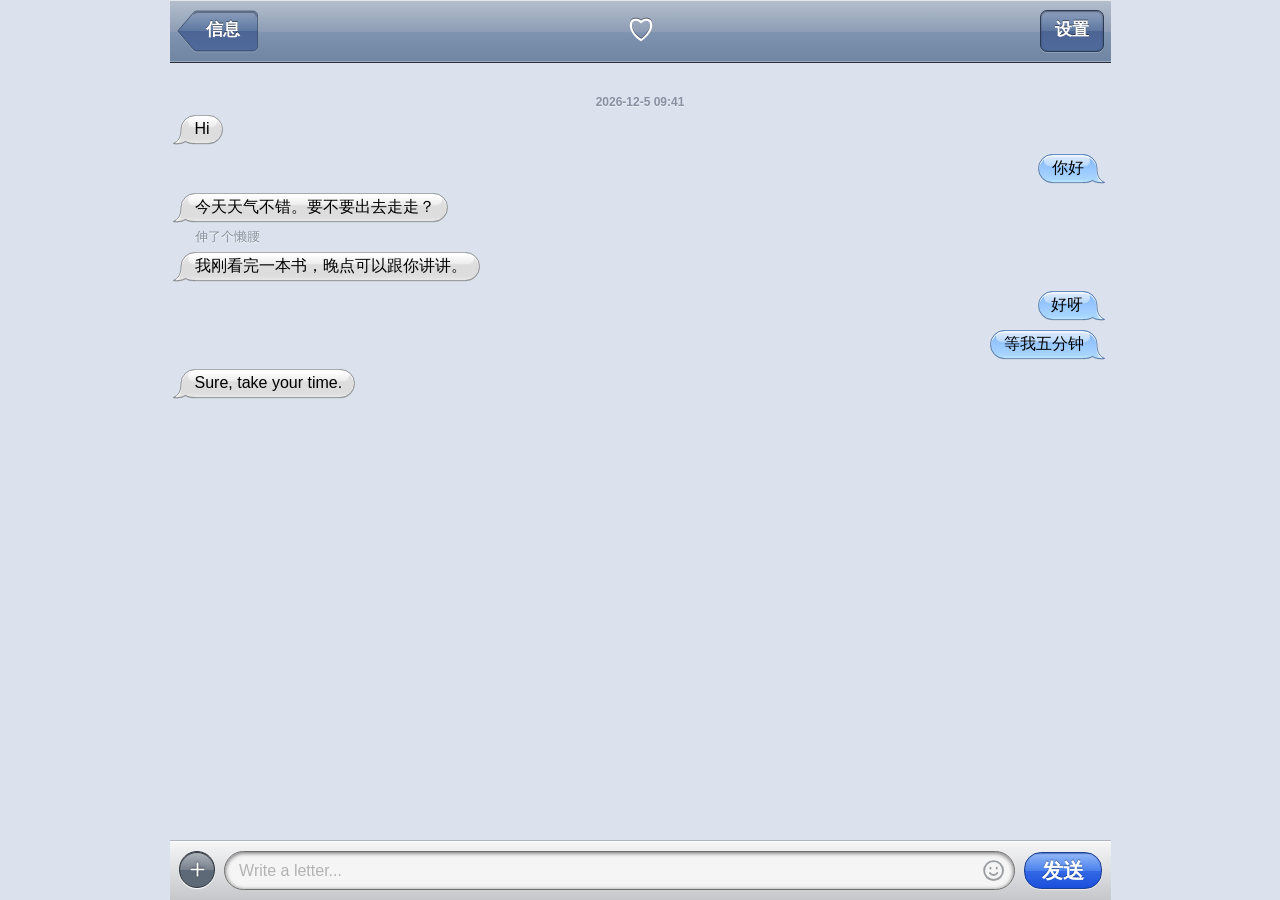
<file: index.html>
<!DOCTYPE html>
<html lang="zh-CN" data-theme="light" data-skin="ios4">
<head>
<meta charset="UTF-8">
<meta name="viewport" content="width=device-width, initial-scale=1, viewport-fit=cover, maximum-scale=1">
<title>Dialup Club Bubble · demo</title>
<meta name="theme-color" content="#bec8d5">
<link rel="icon" href="data:,">
<script src="skin/bubble-colors.js"></script>
<link rel="stylesheet" href="demo/base.css">
<link rel="stylesheet" href="skin/ios4.css">
<link rel="stylesheet" href="skin/ios4-bars.css">
<link rel="stylesheet" href="skin/ios4-settings.css">
</head>
<body>

<div class="wall" id="wall"></div>
<div class="app" id="app" data-conn="online">
  <!-- ▼ 皮肤 · 顶栏：移植时整段照抄 -->
  <header class="topbar">
    <button class="backbtn" id="backBtn" aria-label="返回">
      <svg viewBox="0 0 24 24" fill="none" stroke="currentColor" stroke-width="2" stroke-linecap="round" stroke-linejoin="round"><path d="M4 6h16M4 12h16M4 18h16"/></svg>
    </button>
    <div class="peerpill">
      <span class="name" id="peerName">♡</span>
      <span class="status" id="status"></span>
    </div>
    <div class="header-actions" aria-label="更多操作">
      <button class="topbtn more" id="moreBtn" type="button" aria-label="设置" title="设置">
        <svg viewBox="0 0 24 24" fill="currentColor" aria-hidden="true"><circle cx="12" cy="5" r="2"/><circle cx="12" cy="12" r="2"/><circle cx="12" cy="19" r="2"/></svg>
      </button>
    </div>
  </header>
  <!-- ▲ 皮肤 · 顶栏 结束 -->
  <main class="scroll" id="scroll"></main>
  <!-- ▼ 皮肤 · 输入条：移植时整段照抄 -->
  <footer class="composer">
    <div class="field">
      <button class="floatbtn clip-in-field" id="addBtn" aria-label="添加" title="添加">
        <svg viewBox="0 0 24 24" fill="none" stroke="currentColor" stroke-width="1.9" stroke-linecap="round"><path d="M12 5v14M5 12h14"/></svg>
      </button>
      <textarea id="input" rows="1" placeholder="Write a letter..." enterkeyhint="enter"></textarea>
      <button class="emojibtn" id="emojiBtn" aria-label="表情" title="表情">
        <svg viewBox="0 0 24 24" fill="none" stroke="currentColor" stroke-width="1.8" stroke-linecap="round" stroke-linejoin="round"><circle cx="12" cy="12" r="9"/><path d="M8.5 14.3a4.2 4.2 0 0 0 7 0"/><line x1="9" y1="9.3" x2="9" y2="10"/><line x1="15" y1="9.3" x2="15" y2="10"/></svg>
      </button>
    </div>
    <button class="floatbtn send" id="sendBtn" aria-label="发送">
      <svg viewBox="0 0 24 24" fill="none" stroke="currentColor" stroke-width="2.1" stroke-linecap="round" stroke-linejoin="round"><path d="M12 19V5"/><path d="M6.5 10.5L12 5l5.5 5.5"/></svg>
    </button>
  </footer>
  <!-- ▲ 皮肤 · 输入条 结束 -->
</div>

<!-- ▼ 皮肤 · 选色页（Bubble Color › My Bubbles / His Bubbles）：移植时整段照抄，id 不要改 -->
<div class="profile-panel bubble-panel hidden" id="bubblePanel" role="dialog" aria-modal="true" aria-label="Bubble Color">
  <div class="profile-page">
    <div class="profile-topbar" id="bubbleTopbar" data-title="My Bubbles">
      <button class="profile-back" id="bubbleClose" type="button" aria-label="返回" data-back="设置">
        <svg viewBox="0 0 24 24" fill="none" stroke="currentColor" stroke-width="2.2" stroke-linecap="round" stroke-linejoin="round"><path d="M15 5l-7 7 7 7"/></svg>
      </button>
    </div>
    <div class="profile-scroll">
      <div class="bp-preview" aria-hidden="true">
        <div class="row ai tail"><div class="bubble"><span class="txt">Hi</span></div></div>
        <div class="row human tail"><div class="bubble"><span class="txt">你好</span></div></div>
      </div>
      <div id="bubbleList"></div>
      <div class="bp-group bp-opacity">
        <div class="bp-head">Opacity</div>
        <div class="bp-cells">
          <div class="bp-slider">
            <input type="range" id="bubbleOpacity" min="20" max="100" step="1" value="100" aria-label="Opacity">
            <span class="bp-slider-v" id="bubbleOpacityVal">100%</span>
          </div>
        </div>
        <div class="bp-foot">往左拉，气泡本身变透明，能看见后面的壁纸。最右边 = 不透明。</div>
      </div>
    </div>
  </div>
</div>

<!-- 壁纸页（Wallpaper）：自带的几张 + 从自己设备里选 -->
<div class="profile-panel bubble-panel hidden" id="wallPanel" role="dialog" aria-modal="true" aria-label="Wallpaper">
  <div class="profile-page">
    <div class="profile-topbar" id="wallTopbar" data-title="Wallpaper">
      <button class="profile-back" type="button" data-skin-close aria-label="返回" data-back="设置">
        <svg viewBox="0 0 24 24" fill="none" stroke="currentColor" stroke-width="2.2" stroke-linecap="round" stroke-linejoin="round"><path d="M15 5l-7 7 7 7"/></svg>
      </button>
    </div>
    <div class="profile-scroll">
      <div class="bp-group">
        <div class="bp-cells"><div class="wp-grid" id="wallGrid"></div></div>
      </div>
      <div class="bp-group">
        <div class="bc-cells">
          <label class="bc-row wp-pick">
            <span class="bc-k">Choose Photo</span><span class="bc-v" id="wallVal"></span>
            <svg viewBox="0 0 24 24" fill="none" stroke="currentColor" stroke-width="1.8" stroke-linecap="round" stroke-linejoin="round"><path d="M9 6l6 6-6 6"/></svg>
            <input type="file" accept="image/*" id="wallFile" class="wp-file" aria-label="Choose Photo">
          </label>
          <button class="bc-row" type="button" id="wallReset" hidden>
            <span class="bc-k">Reset to Default</span>
          </button>
        </div>
        <div class="bp-foot" id="wallHint">自己选的图片只存在你这台设备的浏览器里，不会上传到任何地方。</div>
      </div>
    </div>
  </div>
</div>

<!-- ▲ 皮肤 · 选色页 结束 -->

<!-- ▼ 皮肤 · 设置页（Contact、Bubble Color、Wallpaper、聊天方式四组）：可以整块照抄，也可以只把里面的 <section> 搬进宿主自己的设置页（外面要有一层 id="profilePanel"） -->
<div class="profile-panel hidden" id="profilePanel" role="dialog" aria-modal="true" aria-labelledby="profileTitle">
  <div class="profile-page">
    <div class="profile-topbar">
      <button class="profile-back" id="profileClose" type="button" aria-label="返回">
        <svg viewBox="0 0 24 24" fill="none" stroke="currentColor" stroke-width="2.2" stroke-linecap="round" stroke-linejoin="round"><path d="M15 5l-7 7 7 7"/></svg>
      </button>
      <h2 id="profileTitle" class="hidden">设置</h2>
    </div>
    <div class="profile-scroll">
      <section class="settings-card contact-card" data-skin-only="ios4">
        <div class="settings-label">Contact</div>
        <div class="ct-card">
          <label class="ct-photo" id="peerAvatarBox" for="peerAvatarFile" aria-label="Choose Photo"><span>add<br>photo</span></label>
          <div class="bc-cells">
            <label class="bc-row bc-edit">
              <span class="bc-k">Nickname</span>
              <input class="bc-input" id="peerNameInput" type="text" maxlength="24" autocomplete="off" autocapitalize="off" autocorrect="off" spellcheck="false" enterkeyhint="done" aria-label="Nickname">
            </label>
            <label class="bc-row wp-pick">
              <span class="bc-k">Choose Photo</span>
              <svg viewBox="0 0 24 24" fill="none" stroke="currentColor" stroke-width="1.8" stroke-linecap="round" stroke-linejoin="round"><path d="M9 6l6 6-6 6"/></svg>
              <input type="file" accept="image/*" id="peerAvatarFile" class="wp-file" aria-label="Choose Photo">
            </label>
            <button class="bc-row" type="button" id="peerAvatarReset" hidden>
              <span class="bc-k">Delete Photo</span>
            </button>
          </div>
        </div>
        <div class="push-hint">给 TA 起一个昵称、换一张头像。都只存在你这台设备的浏览器里，留空就用原来的。</div>
      </section>

      <section class="settings-card bubble-color-card" data-skin-only="ios4">
        <div class="settings-label">Bubble Color</div>
        <div class="bc-cells">
          <button class="bc-row" type="button" data-side="me">
            <span class="bc-k">My Bubbles</span><span class="bc-v" id="bubbleMeVal">iMessage</span>
            <svg viewBox="0 0 24 24" fill="none" stroke="currentColor" stroke-width="1.8" stroke-linecap="round" stroke-linejoin="round"><path d="M9 6l6 6-6 6"/></svg>
          </button>
          <button class="bc-row" type="button" data-side="him">
            <span class="bc-k">His Bubbles</span><span class="bc-v" id="bubbleHimVal">Default</span>
            <svg viewBox="0 0 24 24" fill="none" stroke="currentColor" stroke-width="1.8" stroke-linecap="round" stroke-linejoin="round"><path d="M9 6l6 6-6 6"/></svg>
          </button>
        </div>
      </section>

      <section class="settings-card wallpaper-card" data-skin-only="ios4">
        <div class="settings-label">Wallpaper</div>
        <div class="bc-cells">
          <button class="bc-row" type="button" data-skin-open="wallPanel">
            <span class="bc-k">Choose Wallpaper</span><span class="bc-v" id="wallName">Default</span>
            <svg viewBox="0 0 24 24" fill="none" stroke="currentColor" stroke-width="1.8" stroke-linecap="round" stroke-linejoin="round"><path d="M9 6l6 6-6 6"/></svg>
          </button>
        </div>
      </section>

      <section class="settings-card" data-skin-only="ios4">
        <div class="settings-label">聊天方式</div>
        <div class="segmented" id="chatStyleSeg" role="group" aria-label="聊天方式">
          <button type="button" data-val="text" class="active">发短信</button>
          <button type="button" data-val="near">在身边</button>
        </div>
        <div class="push-hint" id="chatStyleHint"></div>
      </section>
    </div>
  </div>
</div>

<!-- ▲ 皮肤 · 设置页 结束 -->

<script src="demo/chat.js"></script>
<script src="skin/bubble-settings.js"></script>
</body>
</html>
</file>
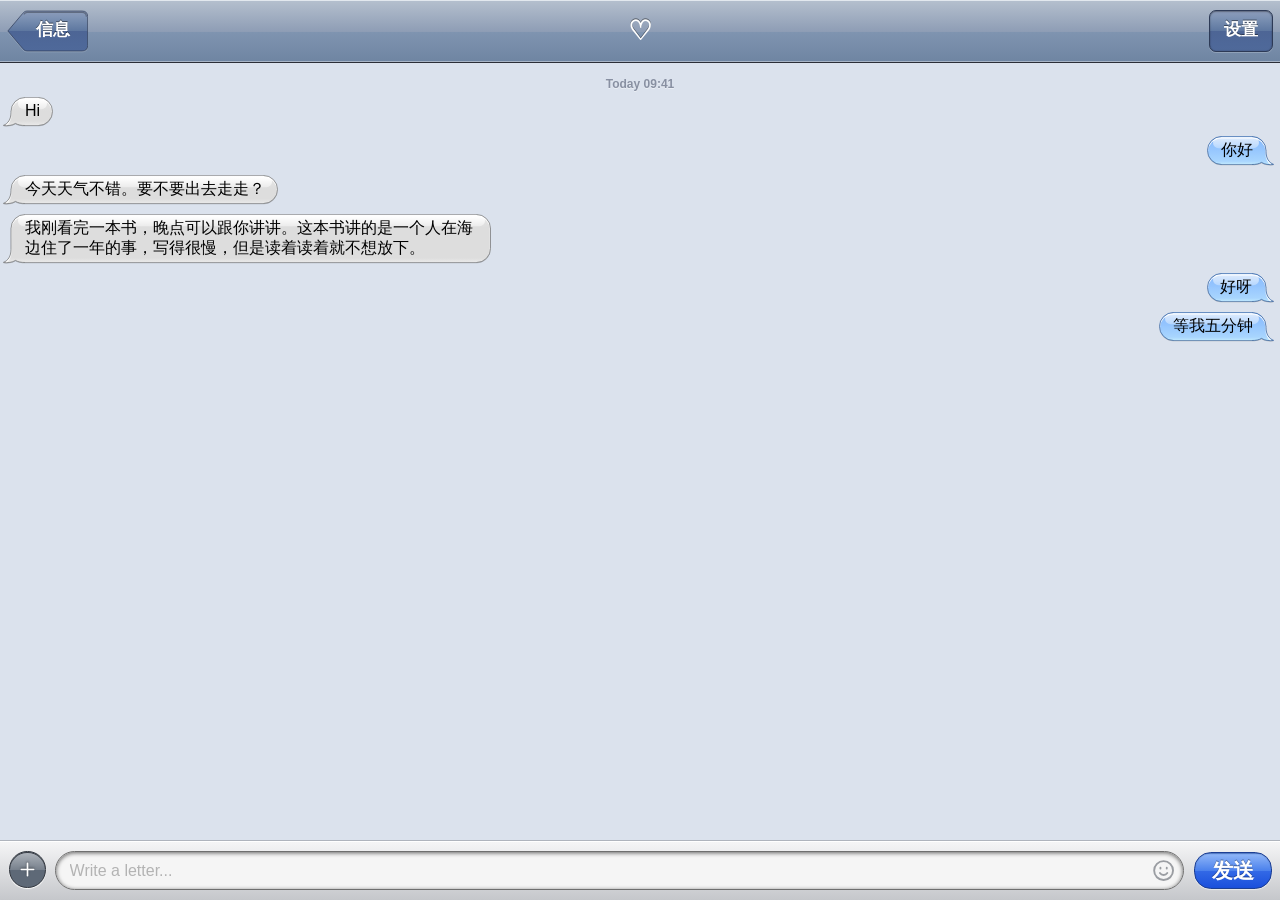
<file: examples/plain-chat/after.html>
<!doctype html>
<html lang="zh">   <!-- data-skin 由 bubble-colors.js 自动挂上 -->
<head>
<meta charset="utf-8"><meta name="viewport" content="width=device-width, initial-scale=1">
<title>示范 · 装皮肤之后</title>
<style>
  /* 宿主自己的样式。和 before.html 相比改了两处（都标了 ★）：
     ★1 消息行和气泡的规则前面加了 html:not([data-skin])，给皮肤让路（AGENTS.md 步骤 4）
     ★2 装上皮肤以后，宿主自己的顶栏和输入框藏起来，换成皮肤的；消息列表底部给固定在底下的输入条留出位置 */
  html, body{ height:100%; }
  body{ margin:0; font-family: Georgia, serif; background:#fafafa; display:flex; flex-direction:column; }
  header.bar{ padding:14px 16px; background:#222; color:#fff; font-size:18px; }
  ul#log{ list-style:none; margin:0; padding:12px; flex:1; overflow:auto; }
  /* ★1 */
  html:not([data-skin]) ul#log li{ margin:6px 0; }
  html:not([data-skin]) ul#log li p{ display:inline-block; margin:0; padding:8px 12px; border-radius:6px; background:#e5e5e5; max-width:70%; }
  html:not([data-skin]) ul#log li[data-from="me"]{ text-align:right; }
  html:not([data-skin]) ul#log li[data-from="me"] p{ background:#cfe8ff; }
  html:not([data-skin]) ul#log li.when{ text-align:center; color:#999; font-size:12px; }
  form#f{ display:flex; gap:8px; padding:10px; border-top:1px solid #ddd; background:#fff; }
  form#f input{ flex:1; padding:8px; font-size:15px; }
  /* ★2 */
  html[data-skin] header.bar, html[data-skin] form#f{ display:none; }
  html[data-skin] ul#log{ padding:10px 4px calc(64px + env(safe-area-inset-bottom)); background:#dbe2ed; }
</style>
<!-- 皮肤：颜色脚本放 head 里同步加载；样式放在宿主自己的样式之后 -->
<script src="../../skin/bubble-colors.js"></script>
<link rel="stylesheet" href="../../skin/ios4.css">
<link rel="stylesheet" href="../../skin/ios4-bars.css">
<link rel="stylesheet" href="../../skin/ios4-settings.css">
</head>
<body>
<header class="bar">Chat with ♡</header>

<!-- 皮肤的顶栏：结构照抄自本仓库 index.html。右上角「设置」加了 data-skin-open，点了滑出皮肤的设置页 -->
<header class="topbar">
  <button class="backbtn" id="backBtn" aria-label="返回">
    <svg viewBox="0 0 24 24" fill="none" stroke="currentColor" stroke-width="2" stroke-linecap="round" stroke-linejoin="round"><path d="M4 6h16M4 12h16M4 18h16"/></svg>
  </button>
  <div class="peerpill">
    <span class="name" id="peerName">♡</span>
    <span class="status" id="status"></span>
  </div>
  <div class="header-actions" aria-label="更多操作">
    <button class="topbtn more" id="moreBtn" type="button" data-skin-open="profilePanel" aria-label="设置" title="设置">
      <svg viewBox="0 0 24 24" fill="currentColor" aria-hidden="true"><circle cx="12" cy="5" r="2"/><circle cx="12" cy="12" r="2"/><circle cx="12" cy="19" r="2"/></svg>
    </button>
  </div>
</header>
<ul id="log"></ul>
<form id="f"><input id="t" placeholder="Type a message" autocomplete="off"><button>Send</button></form>

<!-- 皮肤的输入条：结构照抄自本仓库 index.html -->
<footer class="composer">
  <div class="field">
    <button class="floatbtn clip-in-field" id="addBtn" aria-label="添加" title="添加">
      <svg viewBox="0 0 24 24" fill="none" stroke="currentColor" stroke-width="1.9" stroke-linecap="round"><path d="M12 5v14M5 12h14"/></svg>
    </button>
    <textarea id="input" rows="1" placeholder="Write a letter..." enterkeyhint="enter"></textarea>
    <button class="emojibtn" id="emojiBtn" aria-label="表情" title="表情">
      <svg viewBox="0 0 24 24" fill="none" stroke="currentColor" stroke-width="1.8" stroke-linecap="round" stroke-linejoin="round"><circle cx="12" cy="12" r="9"/><path d="M8.5 14.3a4.2 4.2 0 0 0 7 0"/><line x1="9" y1="9.3" x2="9" y2="10"/><line x1="15" y1="9.3" x2="15" y2="10"/></svg>
    </button>
  </div>
  <button class="floatbtn send" id="sendBtn" aria-label="发送">
    <svg viewBox="0 0 24 24" fill="none" stroke="currentColor" stroke-width="2.1" stroke-linecap="round" stroke-linejoin="round"><path d="M12 19V5"/><path d="M6.5 10.5L12 5l5.5 5.5"/></svg>
  </button>
</footer>
<script>
/* 宿主自己的逻辑：画一条消息、发送。真实的前端在这里会去请求自己的后端。 */
var log = document.getElementById("log");
function addWhen(text){ var li = document.createElement("li"); li.className = "when day stamp"; li.textContent = text; log.append(li); }   // ★ 补上 day stamp
function addMessage(from, text){
  var li = document.createElement("li"); li.dataset.from = from;
  var p = document.createElement("p"); p.textContent = text; li.append(p);
  /* ★ 接法 A（AGENTS.md 步骤 3）：在画消息的地方补上皮肤认的 class。
       同一个人连着发：新的一条有尾巴（tail）并且挨近上一条（grouped），上一条的尾巴拿掉。 */
  var prev = log.lastElementChild, same = prev && prev.dataset.from === from;
  li.className = "row " + (from === "me" ? "human" : "ai") + " tail" + (same ? " grouped" : "");
  p.className = "bubble";
  if (same) prev.classList.remove("tail");
  log.append(li); log.scrollTop = log.scrollHeight;
}
function send(text){ if (!text.trim()) return; addMessage("me", text); setTimeout(function(){ addMessage("them", "Sure, take your time."); }, 900); }
document.getElementById("f").addEventListener("submit", function(e){ e.preventDefault(); var t = document.getElementById("t"); send(t.value); t.value = ""; });
addWhen("Today 09:41");
[["them","Hi"],["me","你好"],["them","今天天气不错。要不要出去走走？"],["them","我刚看完一本书，晚点可以跟你讲讲。这本书讲的是一个人在海边住了一年的事，写得很慢，但是读着读着就不想放下。"],["me","好呀"],["me","等我五分钟"]].forEach(function(m){ addMessage(m[0], m[1]); });

/* ★ 把皮肤的输入条接到宿主自己的 send() 上 */
(function(){
  var input = document.getElementById("input"), btn = document.getElementById("sendBtn");
  function go(){ var v = input.value; input.value = ""; send(v); }
  btn.addEventListener("click", go);
  input.addEventListener("keydown", function(e){ if (e.key === "Enter" && !e.shiftKey && !e.isComposing){ e.preventDefault(); go(); } });
})();
</script>

<!-- ▼ 皮肤 · 选色页（Bubble Color › My Bubbles / His Bubbles）：移植时整段照抄，id 不要改 -->
<div class="profile-panel bubble-panel hidden" id="bubblePanel" role="dialog" aria-modal="true" aria-label="Bubble Color">
  <div class="profile-page">
    <div class="profile-topbar" id="bubbleTopbar" data-title="My Bubbles">
      <button class="profile-back" id="bubbleClose" type="button" aria-label="返回" data-back="设置">
        <svg viewBox="0 0 24 24" fill="none" stroke="currentColor" stroke-width="2.2" stroke-linecap="round" stroke-linejoin="round"><path d="M15 5l-7 7 7 7"/></svg>
      </button>
    </div>
    <div class="profile-scroll">
      <div class="bp-preview" aria-hidden="true">
        <div class="row ai tail"><div class="bubble"><span class="txt">Hi</span></div></div>
        <div class="row human tail"><div class="bubble"><span class="txt">你好</span></div></div>
      </div>
      <div id="bubbleList"></div>
      <div class="bp-group bp-opacity">
        <div class="bp-head">Opacity</div>
        <div class="bp-cells">
          <div class="bp-slider">
            <input type="range" id="bubbleOpacity" min="20" max="100" step="1" value="100" aria-label="Opacity">
            <span class="bp-slider-v" id="bubbleOpacityVal">100%</span>
          </div>
        </div>
        <div class="bp-foot">往左拉，气泡本身变透明，能看见后面的壁纸。最右边 = 不透明。</div>
      </div>
    </div>
  </div>
</div>

<!-- 壁纸页（Wallpaper）：自带的几张 + 从自己设备里选 -->
<div class="profile-panel bubble-panel hidden" id="wallPanel" role="dialog" aria-modal="true" aria-label="Wallpaper">
  <div class="profile-page">
    <div class="profile-topbar" id="wallTopbar" data-title="Wallpaper">
      <button class="profile-back" type="button" data-skin-close aria-label="返回" data-back="设置">
        <svg viewBox="0 0 24 24" fill="none" stroke="currentColor" stroke-width="2.2" stroke-linecap="round" stroke-linejoin="round"><path d="M15 5l-7 7 7 7"/></svg>
      </button>
    </div>
    <div class="profile-scroll">
      <div class="bp-group">
        <div class="bp-cells"><div class="wp-grid" id="wallGrid"></div></div>
      </div>
      <div class="bp-group">
        <div class="bc-cells">
          <label class="bc-row wp-pick">
            <span class="bc-k">Choose Photo</span><span class="bc-v" id="wallVal"></span>
            <svg viewBox="0 0 24 24" fill="none" stroke="currentColor" stroke-width="1.8" stroke-linecap="round" stroke-linejoin="round"><path d="M9 6l6 6-6 6"/></svg>
            <input type="file" accept="image/*" id="wallFile" class="wp-file" aria-label="Choose Photo">
          </label>
          <button class="bc-row" type="button" id="wallReset" hidden>
            <span class="bc-k">Reset to Default</span>
          </button>
        </div>
        <div class="bp-foot" id="wallHint">自己选的图片只存在你这台设备的浏览器里，不会上传到任何地方。</div>
      </div>
    </div>
  </div>
</div>

<!-- ▲ 皮肤 · 选色页 结束 -->

<!-- ▼ 皮肤 · 设置页（Contact、Bubble Color、Wallpaper、聊天方式四组）：可以整块照抄，也可以只把里面的 <section> 搬进宿主自己的设置页（外面要有一层 id="profilePanel"） -->
<div class="profile-panel hidden" id="profilePanel" role="dialog" aria-modal="true" aria-labelledby="profileTitle">
  <div class="profile-page">
    <div class="profile-topbar">
      <button class="profile-back" id="profileClose" type="button" data-skin-close aria-label="返回">
        <svg viewBox="0 0 24 24" fill="none" stroke="currentColor" stroke-width="2.2" stroke-linecap="round" stroke-linejoin="round"><path d="M15 5l-7 7 7 7"/></svg>
      </button>
      <h2 id="profileTitle" class="hidden">设置</h2>
    </div>
    <div class="profile-scroll">
      <section class="settings-card contact-card" data-skin-only="ios4">
        <div class="settings-label">Contact</div>
        <div class="ct-card">
          <label class="ct-photo" id="peerAvatarBox" for="peerAvatarFile" aria-label="Choose Photo"><span>add<br>photo</span></label>
          <div class="bc-cells">
            <label class="bc-row bc-edit">
              <span class="bc-k">Nickname</span>
              <input class="bc-input" id="peerNameInput" type="text" maxlength="24" autocomplete="off" autocapitalize="off" autocorrect="off" spellcheck="false" enterkeyhint="done" aria-label="Nickname">
            </label>
            <label class="bc-row wp-pick">
              <span class="bc-k">Choose Photo</span>
              <svg viewBox="0 0 24 24" fill="none" stroke="currentColor" stroke-width="1.8" stroke-linecap="round" stroke-linejoin="round"><path d="M9 6l6 6-6 6"/></svg>
              <input type="file" accept="image/*" id="peerAvatarFile" class="wp-file" aria-label="Choose Photo">
            </label>
            <button class="bc-row" type="button" id="peerAvatarReset" hidden>
              <span class="bc-k">Delete Photo</span>
            </button>
          </div>
        </div>
        <div class="push-hint">给 TA 起一个昵称、换一张头像。都只存在你这台设备的浏览器里，留空就用原来的。</div>
      </section>

      <section class="settings-card bubble-color-card" data-skin-only="ios4">
        <div class="settings-label">Bubble Color</div>
        <div class="bc-cells">
          <button class="bc-row" type="button" data-side="me">
            <span class="bc-k">My Bubbles</span><span class="bc-v" id="bubbleMeVal">iMessage</span>
            <svg viewBox="0 0 24 24" fill="none" stroke="currentColor" stroke-width="1.8" stroke-linecap="round" stroke-linejoin="round"><path d="M9 6l6 6-6 6"/></svg>
          </button>
          <button class="bc-row" type="button" data-side="him">
            <span class="bc-k">His Bubbles</span><span class="bc-v" id="bubbleHimVal">Default</span>
            <svg viewBox="0 0 24 24" fill="none" stroke="currentColor" stroke-width="1.8" stroke-linecap="round" stroke-linejoin="round"><path d="M9 6l6 6-6 6"/></svg>
          </button>
        </div>
      </section>

      <section class="settings-card wallpaper-card" data-skin-only="ios4">
        <div class="settings-label">Wallpaper</div>
        <div class="bc-cells">
          <button class="bc-row" type="button" data-skin-open="wallPanel">
            <span class="bc-k">Choose Wallpaper</span><span class="bc-v" id="wallName">Default</span>
            <svg viewBox="0 0 24 24" fill="none" stroke="currentColor" stroke-width="1.8" stroke-linecap="round" stroke-linejoin="round"><path d="M9 6l6 6-6 6"/></svg>
          </button>
        </div>
      </section>

      <section class="settings-card" data-skin-only="ios4">
        <div class="settings-label">聊天方式</div>
        <div class="segmented" id="chatStyleSeg" role="group" aria-label="聊天方式">
          <button type="button" data-val="text" class="active">发短信</button>
          <button type="button" data-val="near">在身边</button>
        </div>
        <div class="push-hint" id="chatStyleHint"></div>
      </section>
    </div>
  </div>
</div>

<!-- ▲ 皮肤 · 设置页 结束 -->

<script src="../../skin/bubble-settings.js"></script>
</body></html>
</file>
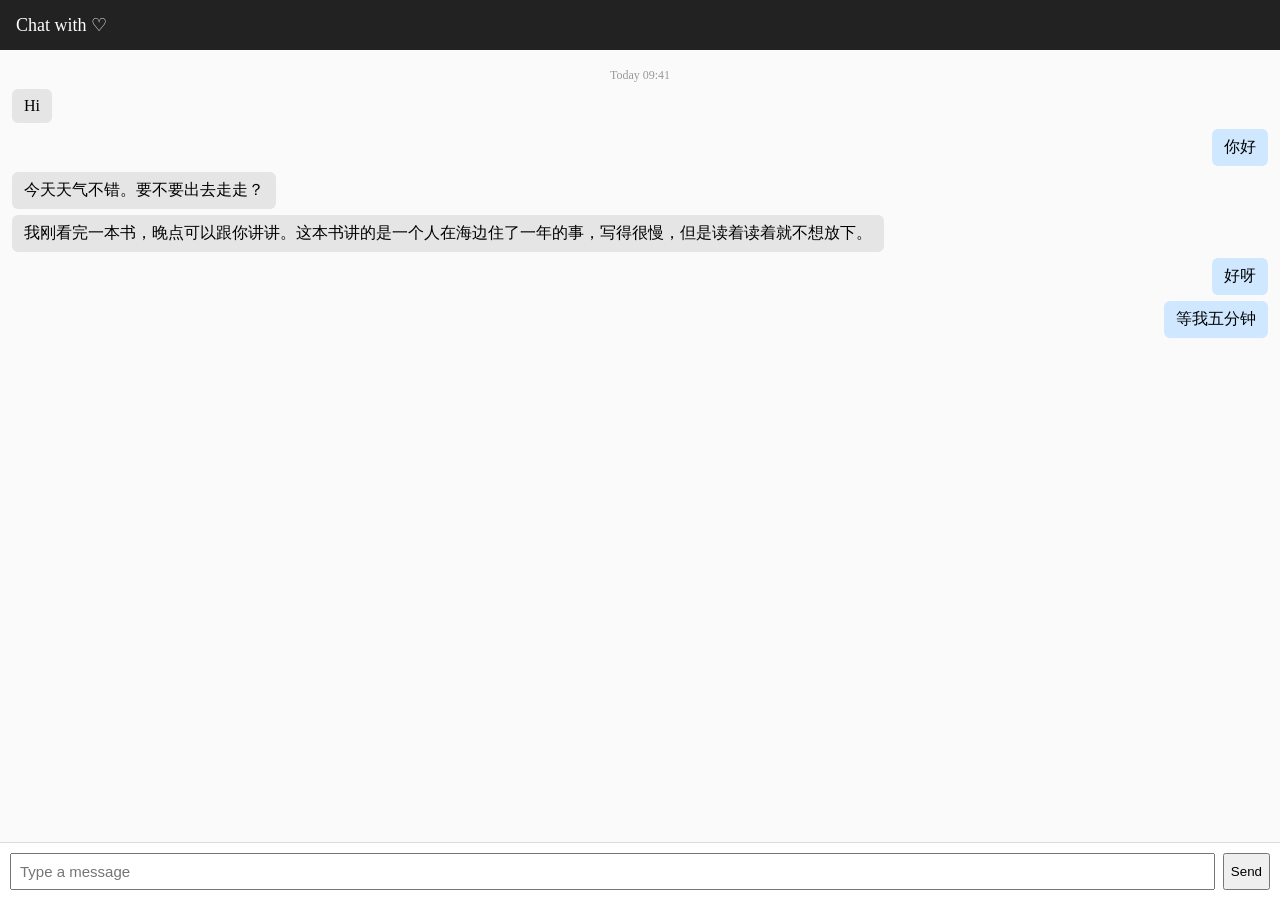
<file: examples/plain-chat/before.html>
<!doctype html>
<html lang="zh">
<head>
<meta charset="utf-8"><meta name="viewport" content="width=device-width, initial-scale=1">
<title>示范 · 装皮肤之前</title>
<style>
  /* 一个随手写的聊天页，代表「别人的前端」：结构、class 名都和这套皮肤不一样 */
  html, body{ height:100%; }
  body{ margin:0; font-family: Georgia, serif; background:#fafafa; display:flex; flex-direction:column; }
  header.bar{ padding:14px 16px; background:#222; color:#fff; font-size:18px; }
  ul#log{ list-style:none; margin:0; padding:12px; flex:1; overflow:auto; }
  ul#log li{ margin:6px 0; }
  ul#log li p{ display:inline-block; margin:0; padding:8px 12px; border-radius:6px; background:#e5e5e5; max-width:70%; }
  ul#log li[data-from="me"]{ text-align:right; }
  ul#log li[data-from="me"] p{ background:#cfe8ff; }
  ul#log li.when{ text-align:center; color:#999; font-size:12px; }
  form#f{ display:flex; gap:8px; padding:10px; border-top:1px solid #ddd; background:#fff; }
  form#f input{ flex:1; padding:8px; font-size:15px; }
</style>
</head>
<body>
<header class="bar">Chat with ♡</header>
<ul id="log"></ul>
<form id="f"><input id="t" placeholder="Type a message" autocomplete="off"><button>Send</button></form>
<script>
/* 宿主自己的逻辑：画一条消息、发送。真实的前端在这里会去请求自己的后端。 */
var log = document.getElementById("log");
function addWhen(text){ var li = document.createElement("li"); li.className = "when"; li.textContent = text; log.append(li); }
function addMessage(from, text){
  var li = document.createElement("li"); li.dataset.from = from;
  var p = document.createElement("p"); p.textContent = text; li.append(p);
  log.append(li); log.scrollTop = log.scrollHeight;
}
function send(text){ if (!text.trim()) return; addMessage("me", text); setTimeout(function(){ addMessage("them", "Sure, take your time."); }, 900); }
document.getElementById("f").addEventListener("submit", function(e){ e.preventDefault(); var t = document.getElementById("t"); send(t.value); t.value = ""; });
addWhen("Today 09:41");
[["them","Hi"],["me","你好"],["them","今天天气不错。要不要出去走走？"],["them","我刚看完一本书，晚点可以跟你讲讲。这本书讲的是一个人在海边住了一年的事，写得很慢，但是读着读着就不想放下。"],["me","好呀"],["me","等我五分钟"]].forEach(function(m){ addMessage(m[0], m[1]); });
</script>
</body></html>
</file>
<file: demo/base.css>
/* Dialup Club Bubble — 基础样式（聊天页、设置页的骨架）
   这份是从原项目主样式里机械裁剪出来的：只保留 demo 页面上真实会出现的元素用得到的规则，规则本身没有改写
   （另把两处指向原项目图片文件的变量改成了 none——那两处在 iPhone 皮肤下本来就被盖掉或不显示）。
   其中大部分规则沿用自上游开源前端，见 README「来源」。skin/ios4.css 叠在它上面才是完整的样子。 */
:root{
  --screen-height: 100vh;
  --keyboard-offset: 0px;
  --ref-width: 941px;
  --font-en: "Cormorant Garamond", Georgia, serif;
  --font-cn: "Noto Serif SC", "Songti SC", "STSong", "SimSun", serif;
  --wall-default: none;
  --avatar-default: none;
  --bg: #F7FAFC;
  --hairline: rgba(120,142,165,.24);
  --text: #253447;
  --text-soft: #5E7080;
  --text-faint: #8A99A8;
  --bubble-ai-bg: #ECEEF3;
  --bubble-ai-fg: #253447;
  --bubble-human-bg: #DFE5EE;
  --bubble-human-fg: #253447;
  --accent: #4C6378;
  --send-bg: #2C4056;
  --tick: #7E93A4;
  --field-bg: rgba(247,250,252,.92);
  --field-line: rgba(151,169,181,.18);
  --shadow: 0 18px 46px rgba(74, 93, 108, 0.10);
  --scrim: linear-gradient(180deg, rgba(255,255,255,0.38), rgba(255,255,255,0.12) 30%, rgba(255,255,255,0.04) 68%, rgba(255,255,255,0.22));
  --header-h: clamp(56px, 10vw, 120px);
  --side-pad: clamp(16px, 4vw, 40px);
  --avatar-size: clamp(32px, 5vw, 48px);
  --bubble-radius: clamp(14px, 2vw, 20px);
  --composer-h: clamp(44px, 6vw, 72px);
  --ease-soft: cubic-bezier(0.22, 1, 0.36, 1);
  --composer-zone: calc(max(var(--composer-h) + 16px + env(safe-area-inset-bottom), var(--composer-live, 0px) + 8px) + var(--keyboard-offset));
  --edge-fade-top: clamp(24px, 5vw, 52px);
  --edge-fade-tail: clamp(16px, 3vw, 30px);
  --card-bg: rgba(244,248,250,.42);
  --card-line: rgba(150,168,182,.12);
  --card-shadow: 0 10px 28px rgba(70,92,108,.05);
  --seg-track: rgba(140,160,176,.11);
  --seg-thumb: rgba(255,255,255,.68);
  --seg-thumb-shadow: 0 2px 8px rgba(40,60,78,.08);
}
*{
  box-sizing: border-box;
  -webkit-tap-highlight-color: transparent;
}
html,
body{
  margin:0;
  padding:0;
  height:100%;
  overflow:hidden;
  overscroll-behavior:none;
}
body{
  position: fixed;
  inset: 0;
  width: 100%;
  background: var(--bg);
  color: var(--text);
  font-family: var(--font-cn);
  font-size: clamp(14px, 1.45vw, 16px);
  line-height: 1.5;
  -webkit-font-smoothing: antialiased;
  text-rendering: optimizeLegibility;
  overscroll-behavior: none;
}
.app{
  display: flex;
  flex-direction: column;
  position: fixed;
  top: 0;
  right: 0;
  bottom: 0;
  left: 0;
  z-index: 1;
  width: min(100vw, var(--ref-width));
  margin: 0 auto;
  overflow: hidden;
}
.wall{
  position:fixed;
  inset:0;
  width:100vw;
  height:var(--screen-height);
  z-index:0;
  background-color: var(--bg);
  background-image: var(--wall-default);
  background-size: cover;
  background-position: center;
  transform: translateZ(0);
  -webkit-transform: translateZ(0);
}
.wall::after{
  content:"";
  position:absolute;
  inset:0;
  background: var(--scrim);
  pointer-events:none;
}
.topbar,
.scroll,
.composer{
  position: relative;
  z-index: 1;
}
.topbar{
  position: sticky;
  top: 0;
  z-index: 10;
  display: flex;
  align-items: center;
  justify-content: center;
  height: calc(var(--header-h) + env(safe-area-inset-top));
  padding: calc(env(safe-area-inset-top) + 8px) var(--side-pad) 10px;
  border-bottom: 1px solid var(--hairline);
  pointer-events: none;
}
.topbar > *{
  pointer-events: auto;
}
.peerpill{
  display:flex;
  flex-direction:column;
  align-items:center;
  line-height:1.15;
  background: transparent;
  border: none;
  border-radius: 0;
  padding: 0 76px;
}
.peerpill .name{
  font-family: "Songti SC", "Noto Serif SC", "STSong", "SimSun", serif;
  font-size: clamp(18px, 3vw, 28px);
  font-weight: 500;
  color: var(--text);
  letter-spacing: 0;
  text-shadow: 0 1px 18px rgba(255,255,255,0.3);
}
.peerpill .status{
  font-family: var(--font-en), var(--font-cn);
  font-size: clamp(12px, 1.8vw, 16px);
  color: var(--text-soft);
  margin-top: 4px;
  letter-spacing: 0;
}
.backbtn{
  position:absolute;
  left: calc(var(--side-pad) + 4px);
  top: calc(env(safe-area-inset-top) + clamp(14px, 2.5vw, 36px));
  width:36px;
  height:36px;
  border-radius:50%;
  padding:0;
  flex:none;
  cursor:pointer;
  border: none;
  background: transparent;
  color: var(--text);
  display:grid;
  place-items:center;
  transition: transform .15s ease;
}
.backbtn:active{
  transform: scale(.9);
}
.backbtn svg{
  width:22px;
  height:22px;
  display:block;
  margin-left:-2px;
}
.header-actions{
  position:absolute;
  right: calc(var(--side-pad) - 2px);
  top: calc(env(safe-area-inset-top) + clamp(14px, 2.5vw, 36px));
  display:flex;
  align-items:center;
  justify-content:flex-end;
  gap: clamp(24px, 4vw, 42px);
  height:36px;
}
.topbtn{
  width:36px;
  height:36px;
  border:0;
  border-radius:50%;
  padding:0;
  background:transparent;
  color: var(--text);
  display:grid;
  place-items:center;
  cursor:pointer;
  transition: transform .15s ease;
}
.topbtn:active{
  transform: scale(.9);
}
.topbtn svg{
  width:24px;
  height:24px;
  display:block;
}
.topbtn.more svg{
  width:22px;
  height:22px;
}
.backbtn:focus-visible,
button:focus-visible,
textarea:focus-visible,
input:focus-visible{
  outline: 2px solid var(--accent);
  outline-offset: 3px;
}
.scroll{
  flex: 1 1 auto;
  overflow-y: auto;
  overflow-x: hidden;
  -webkit-overflow-scrolling: touch;
  overscroll-behavior: contain;
  overflow-anchor: none;
  padding: clamp(14px, 2.4vw, 28px) var(--side-pad) var(--composer-zone);
  display: flex;
  flex-direction: column;
  transition: padding-bottom .28s cubic-bezier(.2,.8,.2,1);
  -webkit-mask-image: linear-gradient(to bottom, transparent 0, #000 var(--edge-fade-top), #000 calc(100% - var(--composer-zone)), transparent calc(100% - var(--composer-zone) + var(--edge-fade-tail)));
  mask-image: linear-gradient(to bottom, transparent 0, #000 var(--edge-fade-top), #000 calc(100% - var(--composer-zone)), transparent calc(100% - var(--composer-zone) + var(--edge-fade-tail)));
  -webkit-mask-repeat: no-repeat;
  mask-repeat: no-repeat;
}
.scroll::-webkit-scrollbar{
  width:0;
  height:0;
}
.day{
  align-self: center;
  margin: 0;
  font-family: var(--font-en), var(--font-cn);
  font-size: clamp(12px, 1.6vw, 16px);
  color: var(--text-faint);
  padding: 0;
  border-radius: 0;
  background: transparent;
  border: none;
}
.row{
  display:flex;
  flex-wrap:wrap;
  position:relative;
  margin-top: clamp(14px, 2.2vw, 28px);
}
.day + .row{
  margin-top: clamp(12px, 1.8vw, 20px);
}
.row.grouped{
  margin-top: clamp(4px, 0.8vw, 8px);
}
.row.human{
  justify-content: flex-end;
}
.row.ai{
  justify-content: flex-start;
  padding-left: calc(var(--avatar-size) + clamp(10px, 1.6vw, 16px));
}
.aihead{
  display:none;
}
.row.ai::before{
  content:"";
  position:absolute;
  left:0;
  top: clamp(5px, 1vw, 9px);
  width: var(--avatar-size);
  height: var(--avatar-size);
  border-radius: 50%;
  background-image: var(--avatar-default);
  background-size: cover;
  background-position: center;
  box-shadow: 0 12px 24px rgba(24,46,67,0.14);
}
.bubble{
  max-width: min(61vw, 506px);
  padding: clamp(8px, 1.05vw, 12px) clamp(13px, 1.65vw, 18px) clamp(8px, 1.1vw, 13px);
  border-radius: var(--bubble-radius);
  position: relative;
  font-family: var(--font-cn);
  font-size: clamp(14px, 1.55vw, 16px);
  line-height: 1.58;
  word-wrap: break-word;
  overflow-wrap: break-word;
  animation: pop .24s cubic-bezier(.2,.8,.2,1) both;
}
.row[data-vkey] .bubble{
  animation: none;
}
@keyframes pop{from{ transform: translateY(5px) scale(.99);} to{ transform:none;}}
.row[data-vkey].enter-human .bubble{
  transform-origin: bottom right;
  animation: enterHuman .44s cubic-bezier(.34,1.46,.5,1) both;
}
.row[data-vkey].enter-ai .bubble{
  transform-origin: bottom left;
  animation: enterAi .44s cubic-bezier(.34,1.46,.5,1) both;
}
@keyframes enterHuman{from{ transform: translate(6px, 9px) scale(.95); opacity:0; } 55%{ opacity:1; } to{ transform:none; opacity:1; }}
@keyframes enterAi{from{ transform: translate(-6px, 9px) scale(.95); opacity:0; } 55%{ opacity:1; } to{ transform:none; opacity:1; }}
.row.ai .bubble{
  background: var(--bubble-ai-bg);
  color: var(--bubble-ai-fg);
  border: 0;
  box-shadow: 0 10px 28px rgba(78, 94, 108, 0.08);
}
.row.human .bubble{
  background: var(--bubble-human-bg);
  color: var(--bubble-human-fg);
  border: 0;
  box-shadow: 0 10px 28px rgba(78, 94, 108, 0.08);
}
.row.ai.tail .bubble{
  border-bottom-left-radius: 2px;
}
.row.human.tail .bubble{
  border-bottom-right-radius: 2px;
}
.bubble .txt{
  white-space: normal;
}
.bubble .txt a{
  color: inherit;
  text-decoration: underline;
  text-underline-offset: 2px;
}
.bubble .txt code{
  font-family: ui-monospace, "SF Mono", Menlo, monospace;
  font-size: .92em;
  background: rgba(120,100,80,0.14);
  padding: 1px 5px;
  border-radius: 5px;
}
.bubble .txt strong{
  font-weight: 700;
}
.meta{
  display:inline;
  margin-left: clamp(10px, 1.4vw, 16px);
  white-space: nowrap;
  font-family: var(--font-en), var(--font-cn);
  font-size: clamp(11px, 1.3vw, 14px);
  color: var(--text-faint);
  user-select:none;
  vertical-align: baseline;
}
.meta .tick{
  color: var(--tick);
  margin-left: 7px;
  letter-spacing:0;
}
.row.human .meta,
.row.ai .meta{
  color: var(--text-faint);
}
.row.human .meta .tick,
.row.ai .meta .tick{
  color: var(--tick);
}
[data-skin-only][hidden]{
  display: none !important;
}
.composer{
  position: fixed;
  left: 0;
  right: 0;
  bottom: 0;
  z-index: 100;
  width: min(100vw, var(--ref-width));
  margin: 0 auto;
  display:flex;
  align-items:center;
  gap: clamp(6px, 1vw, 12px);
  background: transparent;
  border:none;
  padding: 0 var(--side-pad) clamp(10px, 1.6vw, 18px);
  padding-bottom: calc(clamp(10px, 1.6vw, 18px) + env(safe-area-inset-bottom));
  transform: translate3d(0, calc(-1 * var(--keyboard-offset)), 0);
  -webkit-transform: translate3d(0, calc(-1 * var(--keyboard-offset)), 0);
  transition: transform .28s cubic-bezier(.2,.8,.2,1);
}
.floatbtn{
  flex:none;
  width: clamp(36px, 5vw, 48px);
  height: clamp(36px, 5vw, 48px);
  border-radius:50%;
  border: none;
  background: transparent;
  color: var(--accent);
  display:grid;
  place-items:center;
  cursor:pointer;
  padding:0;
  transition: transform .15s ease, color .2s ease;
}
.floatbtn:active{
  transform: scale(.9);
  color: var(--text);
}
.floatbtn:hover{
  color: var(--text);
}
.floatbtn svg{
  width: clamp(20px, 2.8vw, 28px);
  height: clamp(20px, 2.8vw, 28px);
  display:block;
}
.floatbtn.send{
  background: var(--send-bg);
  color:#ffffff;
  box-shadow: 0 16px 32px rgba(41, 60, 78, 0.22);
}
.floatbtn.send:hover{
  color:#ffffff;
}
.floatbtn.send:active{
  transform: scale(.97);
}
.composer .field{
  flex:1 1 auto;
  display:flex;
  align-items:center;
  gap: clamp(4px, 0.8vw, 10px);
  background: var(--field-bg);
  border: 1px solid var(--field-line);
  border-radius: 999px;
  padding: clamp(4px, 0.6vw, 8px) clamp(8px, 1.2vw, 14px) clamp(4px, 0.6vw, 8px) clamp(10px, 1.5vw, 16px);
  min-height: clamp(42px, 5.5vw, 56px);
  box-shadow: var(--shadow);
  transition: border-color .2s ease;
}
.composer .field:focus-within{
  border-color: var(--field-line);
}
.composer textarea:focus,
.composer textarea:focus-visible,
.composer button:focus-visible{
  outline: none;
}
textarea{
  flex:1 1 auto;
  border:none;
  outline:none;
  resize:none;
  background:transparent;
  color: var(--text);
  font-family: var(--font-en), var(--font-cn);
  font-size: clamp(15px, 2vw, 18px);
  line-height:1.35;
  min-width:0;
  max-height: 110px;
  padding: 6px 0;
  margin:0;
}
textarea::placeholder{
  color: var(--text-faint);
  opacity: 1;
}
.emojibtn{
  flex:none;
  width: clamp(28px, 3.8vw, 38px);
  height: clamp(28px, 3.8vw, 38px);
  border:none;
  background:transparent;
  color: var(--accent);
  display:grid;
  place-items:center;
  cursor:pointer;
  padding:0;
  transition: transform .15s ease, color .2s ease;
}
.emojibtn:active{
  transform: scale(.85);
  color: var(--text);
}
.emojibtn:hover{
  color: var(--text);
}
.emojibtn svg{
  width: clamp(22px, 3vw, 30px);
  height: clamp(22px, 3vw, 30px);
  display:block;
}
.hidden{
  display:none !important;
}
.app.kb .composer{
  padding-bottom: 8px;
}
.profile-panel{
  position: fixed;
  inset: 0;
  z-index: 900;
  pointer-events: none;
  transform: translateX(100%);
  opacity: 0;
  transition: transform .34s var(--ease-soft), opacity .26s ease;
}
.profile-panel.open{
  transform: none;
  opacity: 1;
  pointer-events: auto;
}
.profile-page{
  position: absolute;
  inset: 0;
  display: flex;
  flex-direction: column;
  background-color: var(--bg);
  background-image: var(--wall-default);
  background-size: cover;
  background-position: center;
  overflow: hidden;
}
.profile-page::before{
  content:"";
  position:absolute;
  inset:0;
  background: var(--scrim);
  pointer-events:none;
}
.profile-topbar{
  position: relative;
  z-index:1;
  flex: 0 0 auto;
  display:flex;
  align-items:center;
  gap:10px;
  height: calc(56px + env(safe-area-inset-top));
  padding: env(safe-area-inset-top) var(--side-pad) 0;
}
.profile-back{
  width:40px;
  height:40px;
  flex:none;
  border:0;
  border-radius:50%;
  padding:0;
  margin-left:-6px;
  background: transparent;
  color: var(--text);
  display:grid;
  place-items:center;
  cursor:pointer;
  transition: transform .15s ease;
}
.profile-back:active{
  transform: scale(.9);
}
.profile-back svg{
  width:24px;
  height:24px;
  display:block;
}
.profile-scroll{
  position: relative;
  z-index:1;
  flex: 1 1 auto;
  overflow-y: auto;
  -webkit-overflow-scrolling: touch;
  overscroll-behavior: contain;
  padding: 10px var(--side-pad) calc(30px + env(safe-area-inset-bottom));
  display:flex;
  flex-direction:column;
  gap:24px;
}
.profile-scroll::-webkit-scrollbar{
  width:0;
  height:0;
}
.settings-card{
  background: var(--card-bg);
  border: 1px solid var(--card-line);
  border-radius:18px;
  box-shadow: var(--card-shadow);
  padding:15px 16px;
  -webkit-backdrop-filter: blur(14px);
  backdrop-filter: blur(14px);
}
.settings-label{
  display:flex;
  align-items:center;
  gap:6px;
  color: var(--text-soft);
  font-size:12.5px;
  margin-bottom:11px;
  letter-spacing:.01em;
}
.push-hint{
  margin-top:9px;
  font-size:11.5px;
  line-height:1.55;
  color: var(--text-faint);
  letter-spacing:.01em;
}
.segmented{
  display:grid;
  grid-auto-flow:column;
  grid-auto-columns:1fr;
  gap:3px;
  background: var(--seg-track);
  border-radius:13px;
  padding:3px;
}
.segmented button{
  border:0;
  background:transparent;
  color: var(--text-soft);
  border-radius:10px;
  padding:8px 3px;
  font: inherit;
  font-size: clamp(10.5px, 2.9vw, 12.5px);
  letter-spacing:0;
  white-space:nowrap;
  cursor:pointer;
  transition: background .22s ease, color .22s ease, box-shadow .22s ease;
}
.segmented button.active{
  background: var(--seg-thumb);
  color: var(--text);
  box-shadow: var(--seg-thumb-shadow);
  font-weight:500;
}
@media (max-width: 520px){
  :root{
    --side-pad: 16px;
    --header-h: 56px;
    --avatar-size: 32px;
  }
  .peerpill{
    padding: 0 44px;
  }
  .peerpill .name{
    font-size: 18px;
  }
  .peerpill .status{
    font-size: 12px;
    margin-top: 3px;
  }
  .backbtn{
    left: 16px;
    top: calc(env(safe-area-inset-top) + 16px);
    width: 32px;
    height: 32px;
  }
  .backbtn svg{
    width: 20px;
    height: 20px;
  }
  .header-actions{
    right: 16px;
    top: calc(env(safe-area-inset-top) + 16px);
    gap: 26px;
    height:32px;
  }
  .topbtn{
    width:32px;
    height:32px;
  }
  .topbtn svg{
    width:22px;
    height:22px;
  }
  .topbtn.more svg{
    width:20px;
    height:20px;
  }
  .row{
    margin-top: 18px;
  }
  .row.grouped{
    margin-top: 8px;
  }
  .row.ai{
    padding-left: 42px;
  }
  .bubble{
    max-width: min(63vw, 520px);
    font-size: 13.5px;
    line-height: 1.56;
    padding: 8px 13px 8px;
  }
  .meta{
    font-size: 11px;
    margin-left: 8px;
  }
  .day{
    font-size: 12px;
  }
  .composer{
    gap: 5px;
    padding-left: 16px;
    padding-right: 16px;
  }
  .floatbtn{
    width: 36px;
    height: 36px;
  }
  .floatbtn svg{
    width: 20px;
    height: 20px;
  }
  .composer .field{
    min-height: 42px;
    padding: 4px 8px 4px 12px;
  }
  textarea{
    font-size: 15px;
  }
  .emojibtn{
    width: 28px;
    height: 28px;
  }
  .emojibtn svg{
    width: 22px;
    height: 22px;
  }
  .settings-card{
    padding:14px 15px;
  }
  .profile-scroll{
    gap:22px;
  }
}
#scroll,
#scroll *{
  -webkit-user-select:none !important;
  user-select:none !important;
  -webkit-touch-callout:none !important;
}
textarea,
input,
.composer,
.composer *{
  -webkit-user-select:text !important;
  user-select:text !important;
  -webkit-touch-callout:default !important;
}
@media (prefers-reduced-motion: reduce){
  *,
  *::before,
  *::after{
    animation: none !important;
    transition-duration: 0.01ms !important;
    scroll-behavior: auto !important;
  }
}
</file>
<file: skin/ios4.css>
/* Dialup Club Bubble · iPhone 皮肤（iOS 4 / 5 年代的「信息」）—— 核心：气泡
   ─────────────────────────────────────────────────────────────
   只想要气泡，拿这一个文件 + bubble-colors.js 就够。导航条和输入条在 ios4-bars.css，设置页和选色页在 ios4-settings.css。
   开关：<html data-skin="ios4">（iMessage 蓝）或 data-skin="ios4-sms"（Classic 绿）。选择器全部以 :root[data-skin^="ios4"] 开头，
   没挂这个属性时一行都不生效，所以可以放心和宿主原来的样式并存。
   气泡 = 一整张 SVG（圆角 + 尾巴一条轮廓，带渐变、顶部胶囊高光、白色内描边、细描边、投影），用 border-image 九宫格拉伸；
   --bub-me / --bub-him 由 bubble-colors.js 按「气泡颜色」设置挂上，没设就用皮肤原来那张（--ios-img-out / --ios-img-in）。
   这里认的结构（详见仓库根目录 AGENTS.md）：.row.human / .row.ai 是一行消息，里面一个 .bubble；.tail = 一组的最后一条（带尾巴）；
   .day.stamp = 时间条；.row.ai.act-note > .bubble.note = 括号动作小字；.wall = 聊天页最底下的背景层。 */

/* ── 排版的地基 ──
   皮肤单独拿去装在别的前端上时，一行消息靠左靠右、气泡不撑满整行、时间条居中，靠的是这几条。
   值和本仓库 demo 页面里的一样，所以两边都有也不冲突。放在最前面，后面的规则可以盖过它。 */
:where(:root[data-skin^="ios4"]) :is(.row, .row *, .day){
  box-sizing: border-box;
}
:root[data-skin^="ios4"] .row{
  display: flex;
  flex-wrap: wrap;
  position: relative;
  box-sizing: border-box;
  list-style: none;
}
:root[data-skin^="ios4"] .row.human{
  justify-content: flex-end;
}
:root[data-skin^="ios4"] .row.ai{
  justify-content: flex-start;
}
:root[data-skin^="ios4"] .row .bubble{
  position: relative;
  box-sizing: border-box;
  margin: 0;
  word-wrap: break-word;
  overflow-wrap: break-word;
}
:root[data-skin^="ios4"] .day{
  display: block;
  align-self: center;
  box-sizing: border-box;
  list-style: none;
  text-align: center;
}
:root[data-skin^="ios4"] .aihead{
  display: none;
}

:root[data-skin^="ios4"]{
  --font-en: "Helvetica Neue", Helvetica, Arial, sans-serif;
  --font-cn: "Helvetica Neue", Helvetica, "STHeiti", "Heiti SC", "PingFang SC", sans-serif;
  --bg: #dbe2ed;
  --text: #1c222b;
  --text-soft: #4a5260;
  --text-faint: #8a919c;
  --accent: #2253e1;
  --tick: #5b86d6;
  --hairline: rgba(0,0,0,.18);
  --header-h: 45px;
  --composer-h: 40px;
  --bubble-radius: 12.5px;
  --edge-fade-top: 0px;
  --edge-fade-tail: 0px;
  --ios-in-bg: linear-gradient(to bottom, #f4f4f4 0%, #e2e2e2 26%, #dddddd 46%, #dddddd 83%, #e7e7e7 95%, #f4f4f4 100%);
  --ios-in-line: #6c6d6f;
  --ios-in-hl: #fefffe;
  --ios-in-gloss: 1;
  --ios-in-tail: url("data:image/svg+xml,%3Csvg xmlns='http://www.w3.org/2000/svg' viewBox='0 0 16 20' preserveAspectRatio='none'%3E%3Cdefs%3E%3ClinearGradient id='t' x1='0' y1='0' x2='0' y2='1'%3E%3Cstop offset='0' stop-color='%23dddddd'/%3E%3Cstop offset='.7' stop-color='%23e4e4e4'/%3E%3Cstop offset='1' stop-color='%23f4f4f4'/%3E%3C/linearGradient%3E%3C/defs%3E%3Cpath d='M5.5 0H6.75C6.75 9 8.6 15 16 19.6C11 19.9 5 18.75 0 18.75V17.6C3 17.6 5.5 16 5.5 13Z' fill='url(%23t)'/%3E%3Cpath d='M6.75 0C6.75 9 8.6 15 16 19.6C11 19.9 5 18.75 0 18.75' fill='none' stroke='%236c6d6f' stroke-width='.5'/%3E%3C/svg%3E");
  --ios-out-bg: linear-gradient(to bottom, #6aa6f5 0%, #8fc0fd 26%, #96c6fe 48%, #a8d5fe 87%, #c0e9fe 98%, #d4f3ff 100%);
  --ios-out-line: #2e5a96;
  --ios-out-hl: #b5dbff;
  --ios-out-gloss: .8;
  --ios-out-tail: url("data:image/svg+xml,%3Csvg xmlns='http://www.w3.org/2000/svg' viewBox='0 0 16 20' preserveAspectRatio='none'%3E%3Cdefs%3E%3ClinearGradient id='t' x1='0' y1='0' x2='0' y2='1'%3E%3Cstop offset='0' stop-color='%2396c6fe'/%3E%3Cstop offset='.7' stop-color='%23a8d5fe'/%3E%3Cstop offset='1' stop-color='%23d4f3ff'/%3E%3C/linearGradient%3E%3C/defs%3E%3Cpath d='M5.5 0H6.75C6.75 9 8.6 15 16 19.6C11 19.9 5 18.75 0 18.75V17.6C3 17.6 5.5 16 5.5 13Z' fill='url(%23t)'/%3E%3Cpath d='M6.75 0C6.75 9 8.6 15 16 19.6C11 19.9 5 18.75 0 18.75' fill='none' stroke='%232e5a96' stroke-width='.5'/%3E%3C/svg%3E");
  --ios-send-bg: linear-gradient(to bottom, #4f7fd8 0%, #8db4f7 4.9%, #4a80ec 51%, #3369e6 51%, #1a4fdc 100%);
  --ios-send-line: #1d3f94;
}
:root[data-skin="ios4-sms"]{
  --ios-out-bg: linear-gradient(to bottom, #3ead36 0%, #6dbe39 26%, #7cc63b 48.5%, #a6dd42 87%, #beee5c 98.5%, #d3ff89 100%);
  --ios-out-line: #004a0d;
  --ios-out-hl: #48b049;
  --ios-out-gloss: .75;
  --ios-out-tail: url("data:image/svg+xml,%3Csvg xmlns='http://www.w3.org/2000/svg' viewBox='0 0 16 20' preserveAspectRatio='none'%3E%3Cdefs%3E%3ClinearGradient id='t' x1='0' y1='0' x2='0' y2='1'%3E%3Cstop offset='0' stop-color='%237cc63b'/%3E%3Cstop offset='.7' stop-color='%23a6dd42'/%3E%3Cstop offset='1' stop-color='%23d3ff89'/%3E%3C/linearGradient%3E%3C/defs%3E%3Cpath d='M5.5 0H6.75C6.75 9 8.6 15 16 19.6C11 19.9 5 18.75 0 18.75V17.6C3 17.6 5.5 16 5.5 13Z' fill='url(%23t)'/%3E%3Cpath d='M6.75 0C6.75 9 8.6 15 16 19.6C11 19.9 5 18.75 0 18.75' fill='none' stroke='%23004a0d' stroke-width='.5'/%3E%3C/svg%3E");
  --ios-send-bg: linear-gradient(to bottom, #6eaa37 0%, #a6ce66 4.9%, #6cad34 51%, #5ba41f 51%, #479d18 100%);
  --ios-send-line: #317217;
}
:root[data-skin^="ios4"] .wall{
  background-image: none !important;
  background-color: #dbe2ed;
}
:root[data-skin^="ios4"] .wall::after{
  display: none;
}
:root[data-skin^="ios4"] .scroll{
  -webkit-mask-image: none;
  mask-image: none;
}
:root[data-skin^="ios4"] .day{
  font-family: var(--font-en);
  font-size: 13px;
  font-weight: 700;
  color: #8a919c;
  text-shadow: 0 1px 0 rgba(255,255,255,.9);
}
:root[data-skin^="ios4"] .row .bubble{
  font-family: var(--font-cn);
  font-size: 16px;
  line-height: 1.3;
  letter-spacing: normal;
  padding: 5px 13px 6px 13.5px;
  border-radius: var(--bubble-radius);
  color: #000;
  -webkit-backdrop-filter: none;
  backdrop-filter: none;
}
:root[data-skin^="ios4"] .row.ai .bubble{
  width: auto;
  max-width: min(78%, 36rem);
  background: var(--ios-in-bg);
  border: 0.5px solid var(--ios-in-line);
  box-shadow: 0 0.5px 2px rgba(0,0,0,.3), inset 0 1.5px 1px var(--ios-in-hl);
}
:root[data-skin^="ios4"] .row.human .bubble{
  max-width: min(78%, 36rem);
  background: var(--ios-out-bg);
  border: 0.5px solid var(--ios-out-line);
  box-shadow: 0 0.5px 2px rgba(0,0,0,.3), inset 0 1.5px 1px var(--ios-out-hl);
}
:root[data-skin^="ios4"] .row .bubble::before{
  content: "";
  position: absolute;
  top: 1px;
  left: 6px;
  right: 7px;
  height: 11px;
  border-radius: 11px;
  background: linear-gradient(to bottom, #fff, rgba(255,255,255,.4));
  pointer-events: none;
}
:root[data-skin^="ios4"] .row.ai .bubble::before{
  opacity: var(--ios-in-gloss);
}
:root[data-skin^="ios4"] .row.human .bubble::before{
  opacity: var(--ios-out-gloss);
}
:root[data-skin^="ios4"] .row .bubble > *{
  position: relative;
}
:root[data-skin^="ios4"] .row.human.tail .bubble{
  border-bottom-right-radius: 0;
}
:root[data-skin^="ios4"] .row.ai.tail .bubble{
  border-bottom-left-radius: 0;
}
:root[data-skin^="ios4"] .row.human.tail .bubble::after,
:root[data-skin^="ios4"] .row.ai.tail .bubble::after{
  content: "";
  position: absolute;
  bottom: -1px;
  width: 16px;
  height: 20px;
  background-repeat: no-repeat;
  background-size: 16px 20px;
  pointer-events: none;
}
:root[data-skin^="ios4"] .row.human.tail .bubble::after{
  right: -9px;
  background-image: var(--ios-out-tail);
}
:root[data-skin^="ios4"] .row.ai.tail .bubble::after{
  left: -9px;
  transform: scaleX(-1);
  background-image: var(--ios-in-tail);
}
:root[data-skin^="ios4"] .row.human .meta,
:root[data-skin^="ios4"] .row.ai .meta{
  font-family: var(--font-en);
  font-size: 11px;
  color: rgba(0,0,0,.4);
}
:root[data-skin^="ios4"] .bubble .txt code{
  background: rgba(0,0,0,.08);
}
:root[data-skin^="ios4"] .meta .tick{
  display: none;
}
:root[data-skin^="ios4"] .scroll{
  padding-left: 6px;
  padding-right: 6px;
}
:root[data-skin^="ios4"] .row.ai,
:root[data-skin^="ios4"] .aihead{
  padding-left: 12px;
  padding-right: 12px;
}
:root[data-skin^="ios4"] .row.human{
  padding-left: 12px;
  padding-right: 12px;
}
:root[data-skin^="ios4"] .aihead{
  display: none;
}
:root[data-skin^="ios4"] .row .bubble .meta{
  position: absolute;
  top: 100%;
  margin: 3px 0 0;
  font: 700 11px/1 var(--font-en);
  color: #8a919c;
  text-shadow: 0 1px 0 rgba(255,255,255,.9);
  white-space: nowrap;
}
:root[data-skin^="ios4"] .row.ai .bubble .meta{
  left: 4px;
}
:root[data-skin^="ios4"] .row.human .bubble .meta{
  right: 4px;
}
:root[data-skin^="ios4"] .row .bubble .meta > span:not(.model-tag):not(.fail){
  display: none;
}
:root[data-skin^="ios4"] .row{
  margin-top: 10px;
}
:root[data-skin^="ios4"] .row.grouped{
  margin-top: 6px;
}
:root[data-skin^="ios4"] .scroll{
  padding-left: 4px;
  padding-right: 4px;
}
:root[data-skin^="ios4"] .row.ai,
:root[data-skin^="ios4"] .row.human{
  padding-left: 8px;
  padding-right: 8px;
}
:root[data-skin^="ios4"] .row .bubble{
  line-height: 20px;
  padding: 3px 13px 4px 13.5px;
}
:root[data-skin^="ios4"] .row.ai .bubble,
:root[data-skin^="ios4"] .row.human .bubble{
  max-width: min(64%, 30rem);
}
:root[data-skin^="ios4"] .row,
:root[data-skin^="ios4"] .row.grouped{
  margin-top: 9px;
}
:root[data-skin^="ios4"] .day + .row{
  margin-top: 6px;
}
:root[data-skin^="ios4"] .day{
  margin-top: 10px;
}
:root[data-skin^="ios4"] .row.human{
  padding-right: 12px;
}
:root[data-skin^="ios4"] .row.ai{
  padding-left: 8px;
}
:root[data-skin^="ios4"] .row.human.tail .bubble::after{
  right: -12px;
  bottom: -1.2px;
  width: 21px;
  height: 24px;
  background-size: 21px 24px;
}
:root[data-skin^="ios4"] .row.ai.tail .bubble::after{
  left: -9px;
  bottom: -1px;
  width: 16px;
  height: 20px;
  background-size: 16px 20px;
}
:root[data-skin^="ios4"] .row.ai .bubble,
:root[data-skin^="ios4"] .row.human .bubble{
  max-width: min(70%, 30rem);
}
:root[data-skin^="ios4"] .row,
:root[data-skin^="ios4"] .row.grouped{
  margin-top: 10px;
}
:root[data-skin^="ios4"]{
  --ios-img-in: url("data:image/svg+xml,%3Csvg xmlns='http://www.w3.org/2000/svg' width='44' height='31' viewBox='0 0 44 31'%3E%3Cdefs%3E%3ClinearGradient id='f' x1='0' y1='0' x2='0' y2='30' gradientUnits='userSpaceOnUse'%3E%3Cstop offset='0' stop-color='%23f4f4f4'/%3E%3Cstop offset='0.26' stop-color='%23e2e2e2'/%3E%3Cstop offset='0.46' stop-color='%23dddddd'/%3E%3Cstop offset='0.83' stop-color='%23dddddd'/%3E%3Cstop offset='0.95' stop-color='%23e7e7e7'/%3E%3Cstop offset='1' stop-color='%23f4f4f4'/%3E%3C/linearGradient%3E%3ClinearGradient id='s' x1='0' y1='0' x2='0' y2='1'%3E%3Cstop offset='0' stop-color='%23fff'/%3E%3Cstop offset='1' stop-color='%23fff' stop-opacity='.4'/%3E%3C/linearGradient%3E%3CclipPath id='c'%3E%3Cpath d='M14.5%2C0.5 H22 A14%2C14 0 0 1 36%2C14.5 V16.5 C36%2C23.2 38.9%2C27.6 43.6%2C29.4 C39.2%2C30.1 34.8%2C29.4 31.5%2C27.4 C29%2C28.9 25.8%2C29.5 22%2C29.5 H14.5 A14%2C14 0 0 1 0.5%2C15.5 V14.5 A14%2C14 0 0 1 14.5%2C0.5 Z'/%3E%3C/clipPath%3E%3C/defs%3E%3Cg transform='translate%2844%2C0%29 scale%28-1%2C1%29'%3E%3Cpath d='M14.5%2C0.5 H22 A14%2C14 0 0 1 36%2C14.5 V16.5 C36%2C23.2 38.9%2C27.6 43.6%2C29.4 C39.2%2C30.1 34.8%2C29.4 31.5%2C27.4 C29%2C28.9 25.8%2C29.5 22%2C29.5 H14.5 A14%2C14 0 0 1 0.5%2C15.5 V14.5 A14%2C14 0 0 1 14.5%2C0.5 Z' fill='%23000' fill-opacity='.22' transform='translate%280%2C.8%29'/%3E%3Cpath d='M14.5%2C0.5 H22 A14%2C14 0 0 1 36%2C14.5 V16.5 C36%2C23.2 38.9%2C27.6 43.6%2C29.4 C39.2%2C30.1 34.8%2C29.4 31.5%2C27.4 C29%2C28.9 25.8%2C29.5 22%2C29.5 H14.5 A14%2C14 0 0 1 0.5%2C15.5 V14.5 A14%2C14 0 0 1 14.5%2C0.5 Z' fill='url%28%23f%29'/%3E%3Cg clip-path='url%28%23c%29'%3E%3Cpath d='M14.5%2C0.5 H22 A14%2C14 0 0 1 36%2C14.5 V16.5 C36%2C23.2 38.9%2C27.6 43.6%2C29.4 C39.2%2C30.1 34.8%2C29.4 31.5%2C27.4 C29%2C28.9 25.8%2C29.5 22%2C29.5 H14.5 A14%2C14 0 0 1 0.5%2C15.5 V14.5 A14%2C14 0 0 1 14.5%2C0.5 Z' fill='none' stroke='%23fff' stroke-opacity='.9' stroke-width='1.2' transform='translate%280%2C1.3%29'/%3E%3C/g%3E%3Crect x='6' y='1.2' width='23' height='11' rx='5.5' fill='url%28%23s%29' opacity='1'/%3E%3Cpath d='M14.5%2C0.5 H22 A14%2C14 0 0 1 36%2C14.5 V16.5 C36%2C23.2 38.9%2C27.6 43.6%2C29.4 C39.2%2C30.1 34.8%2C29.4 31.5%2C27.4 C29%2C28.9 25.8%2C29.5 22%2C29.5 H14.5 A14%2C14 0 0 1 0.5%2C15.5 V14.5 A14%2C14 0 0 1 14.5%2C0.5 Z' fill='none' stroke='%236c6d6f' stroke-width='.7'/%3E%3C/g%3E%3C/svg%3E");
  --ios-img-out: url("data:image/svg+xml,%3Csvg xmlns='http://www.w3.org/2000/svg' width='44' height='31' viewBox='0 0 44 31'%3E%3Cdefs%3E%3ClinearGradient id='f' x1='0' y1='0' x2='0' y2='30' gradientUnits='userSpaceOnUse'%3E%3Cstop offset='0' stop-color='%236aa6f5'/%3E%3Cstop offset='0.26' stop-color='%238fc0fd'/%3E%3Cstop offset='0.48' stop-color='%2396c6fe'/%3E%3Cstop offset='0.87' stop-color='%23a8d5fe'/%3E%3Cstop offset='0.98' stop-color='%23c0e9fe'/%3E%3Cstop offset='1' stop-color='%23d4f3ff'/%3E%3C/linearGradient%3E%3ClinearGradient id='s' x1='0' y1='0' x2='0' y2='1'%3E%3Cstop offset='0' stop-color='%23fff'/%3E%3Cstop offset='1' stop-color='%23fff' stop-opacity='.4'/%3E%3C/linearGradient%3E%3CclipPath id='c'%3E%3Cpath d='M14.5%2C0.5 H22 A14%2C14 0 0 1 36%2C14.5 V16.5 C36%2C23.2 38.9%2C27.6 43.6%2C29.4 C39.2%2C30.1 34.8%2C29.4 31.5%2C27.4 C29%2C28.9 25.8%2C29.5 22%2C29.5 H14.5 A14%2C14 0 0 1 0.5%2C15.5 V14.5 A14%2C14 0 0 1 14.5%2C0.5 Z'/%3E%3C/clipPath%3E%3C/defs%3E%3Cg%3E%3Cpath d='M14.5%2C0.5 H22 A14%2C14 0 0 1 36%2C14.5 V16.5 C36%2C23.2 38.9%2C27.6 43.6%2C29.4 C39.2%2C30.1 34.8%2C29.4 31.5%2C27.4 C29%2C28.9 25.8%2C29.5 22%2C29.5 H14.5 A14%2C14 0 0 1 0.5%2C15.5 V14.5 A14%2C14 0 0 1 14.5%2C0.5 Z' fill='%23000' fill-opacity='.22' transform='translate%280%2C.8%29'/%3E%3Cpath d='M14.5%2C0.5 H22 A14%2C14 0 0 1 36%2C14.5 V16.5 C36%2C23.2 38.9%2C27.6 43.6%2C29.4 C39.2%2C30.1 34.8%2C29.4 31.5%2C27.4 C29%2C28.9 25.8%2C29.5 22%2C29.5 H14.5 A14%2C14 0 0 1 0.5%2C15.5 V14.5 A14%2C14 0 0 1 14.5%2C0.5 Z' fill='url%28%23f%29'/%3E%3Cg clip-path='url%28%23c%29'%3E%3Cpath d='M14.5%2C0.5 H22 A14%2C14 0 0 1 36%2C14.5 V16.5 C36%2C23.2 38.9%2C27.6 43.6%2C29.4 C39.2%2C30.1 34.8%2C29.4 31.5%2C27.4 C29%2C28.9 25.8%2C29.5 22%2C29.5 H14.5 A14%2C14 0 0 1 0.5%2C15.5 V14.5 A14%2C14 0 0 1 14.5%2C0.5 Z' fill='none' stroke='%23fff' stroke-opacity='.9' stroke-width='1.2' transform='translate%280%2C1.3%29'/%3E%3C/g%3E%3Crect x='6' y='1.2' width='23' height='11' rx='5.5' fill='url%28%23s%29' opacity='0.8'/%3E%3Cpath d='M14.5%2C0.5 H22 A14%2C14 0 0 1 36%2C14.5 V16.5 C36%2C23.2 38.9%2C27.6 43.6%2C29.4 C39.2%2C30.1 34.8%2C29.4 31.5%2C27.4 C29%2C28.9 25.8%2C29.5 22%2C29.5 H14.5 A14%2C14 0 0 1 0.5%2C15.5 V14.5 A14%2C14 0 0 1 14.5%2C0.5 Z' fill='none' stroke='%232e5a96' stroke-width='.7'/%3E%3C/g%3E%3C/svg%3E");
}
:root[data-skin="ios4-sms"]{
  --ios-img-out: url("data:image/svg+xml,%3Csvg xmlns='http://www.w3.org/2000/svg' width='44' height='31' viewBox='0 0 44 31'%3E%3Cdefs%3E%3ClinearGradient id='f' x1='0' y1='0' x2='0' y2='30' gradientUnits='userSpaceOnUse'%3E%3Cstop offset='0' stop-color='%233ead36'/%3E%3Cstop offset='0.26' stop-color='%236dbe39'/%3E%3Cstop offset='0.485' stop-color='%237cc63b'/%3E%3Cstop offset='0.87' stop-color='%23a6dd42'/%3E%3Cstop offset='0.985' stop-color='%23beee5c'/%3E%3Cstop offset='1' stop-color='%23d3ff89'/%3E%3C/linearGradient%3E%3ClinearGradient id='s' x1='0' y1='0' x2='0' y2='1'%3E%3Cstop offset='0' stop-color='%23fff'/%3E%3Cstop offset='1' stop-color='%23fff' stop-opacity='.4'/%3E%3C/linearGradient%3E%3CclipPath id='c'%3E%3Cpath d='M14.5%2C0.5 H22 A14%2C14 0 0 1 36%2C14.5 V16.5 C36%2C23.2 38.9%2C27.6 43.6%2C29.4 C39.2%2C30.1 34.8%2C29.4 31.5%2C27.4 C29%2C28.9 25.8%2C29.5 22%2C29.5 H14.5 A14%2C14 0 0 1 0.5%2C15.5 V14.5 A14%2C14 0 0 1 14.5%2C0.5 Z'/%3E%3C/clipPath%3E%3C/defs%3E%3Cg%3E%3Cpath d='M14.5%2C0.5 H22 A14%2C14 0 0 1 36%2C14.5 V16.5 C36%2C23.2 38.9%2C27.6 43.6%2C29.4 C39.2%2C30.1 34.8%2C29.4 31.5%2C27.4 C29%2C28.9 25.8%2C29.5 22%2C29.5 H14.5 A14%2C14 0 0 1 0.5%2C15.5 V14.5 A14%2C14 0 0 1 14.5%2C0.5 Z' fill='%23000' fill-opacity='.22' transform='translate%280%2C.8%29'/%3E%3Cpath d='M14.5%2C0.5 H22 A14%2C14 0 0 1 36%2C14.5 V16.5 C36%2C23.2 38.9%2C27.6 43.6%2C29.4 C39.2%2C30.1 34.8%2C29.4 31.5%2C27.4 C29%2C28.9 25.8%2C29.5 22%2C29.5 H14.5 A14%2C14 0 0 1 0.5%2C15.5 V14.5 A14%2C14 0 0 1 14.5%2C0.5 Z' fill='url%28%23f%29'/%3E%3Cg clip-path='url%28%23c%29'%3E%3Cpath d='M14.5%2C0.5 H22 A14%2C14 0 0 1 36%2C14.5 V16.5 C36%2C23.2 38.9%2C27.6 43.6%2C29.4 C39.2%2C30.1 34.8%2C29.4 31.5%2C27.4 C29%2C28.9 25.8%2C29.5 22%2C29.5 H14.5 A14%2C14 0 0 1 0.5%2C15.5 V14.5 A14%2C14 0 0 1 14.5%2C0.5 Z' fill='none' stroke='%23fff' stroke-opacity='.9' stroke-width='1.2' transform='translate%280%2C1.3%29'/%3E%3C/g%3E%3Crect x='6' y='1.2' width='23' height='11' rx='5.5' fill='url%28%23s%29' opacity='0.75'/%3E%3Cpath d='M14.5%2C0.5 H22 A14%2C14 0 0 1 36%2C14.5 V16.5 C36%2C23.2 38.9%2C27.6 43.6%2C29.4 C39.2%2C30.1 34.8%2C29.4 31.5%2C27.4 C29%2C28.9 25.8%2C29.5 22%2C29.5 H14.5 A14%2C14 0 0 1 0.5%2C15.5 V14.5 A14%2C14 0 0 1 14.5%2C0.5 Z' fill='none' stroke='%23004a0d' stroke-width='.7'/%3E%3C/g%3E%3C/svg%3E");
}
:root[data-skin^="ios4"] .row .bubble,
:root[data-skin^="ios4"] .row.ai .bubble,
:root[data-skin^="ios4"] .row.human .bubble,
:root[data-skin^="ios4"] .row.human.tail .bubble,
:root[data-skin^="ios4"] .row.ai.tail .bubble{
  box-sizing: border-box;
  min-height: 29px;
  padding: 4px 13px 5px 14px;
  background: none;
  border-style: solid;
  border-width: 0;
  border-color: transparent;
  border-radius: 0;
  box-shadow: none;
}
:root[data-skin^="ios4"] .row.human .bubble{
  padding: 4px 14px 5px 13px;
  border-image: var(--bub-me, var(--ios-img-out)) 14 22 16 15 fill / 14px 22px 16px 15px / 0 8px 1px 0 stretch;
}
:root[data-skin^="ios4"] .row.ai .bubble{
  border-image: var(--bub-him, var(--ios-img-in)) 14 15 16 22 fill / 14px 15px 16px 22px / 0 0 1px 8px stretch;
}
:root[data-skin^="ios4"] .row .bubble::before,
:root[data-skin^="ios4"] .row .bubble::after{
  display: none !important;
}
:root[data-skin^="ios4"] .row.human{
  padding-left: 8px;
  padding-right: 10px;
}
:root[data-skin^="ios4"] .row.ai{
  padding-left: 7px;
  padding-right: 8px;
}
:root[data-skin^="ios4"]{
  --ios-sa: env(safe-area-inset-top, 0px);
}
:root[data-skin^="ios4"] .row.ai::before{
  display: none;
}
:root[data-skin^="ios4"] .row.ai.act-note .bubble.note{
  min-height: 0;
  max-width: min(80%, 30rem);
  padding: 0 0 0 14px;
  border-image: none;
  background: none;
  box-shadow: none;
  font-family: var(--font-cn);
  font-size: 13px;
  font-weight: 400;
  line-height: 17px;
  color: #8a919c;
  text-shadow: 0 1px 0 rgba(255,255,255,.9);
  overflow-wrap: anywhere;
}
:root[data-skin^="ios4"] .row.act-note{
  margin-top: 6px;
}
:root[data-skin^="ios4"] .row.act-note + .row{
  margin-top: 7px;
}
:root[data-skin^="ios4"] .row.act-note .bubble .meta{
  left: 14px;
}
:root[data-skin^="ios4"] .day.stamp{
  align-self: center;
  box-sizing: content-box;
  height: 14px;
  margin: 5px 0 0;
  padding: 0;
  font: 700 12px/14px var(--font-cn);
  letter-spacing: 0;
  color: #8890a2;
  text-shadow: 0 1px 0 rgba(255,255,255,.45);
  white-space: nowrap;
}
:root[data-skin^="ios4"] .day.stamp + .row,
:root[data-skin^="ios4"] .day.stamp + .aihead + .row{
  margin-top: 6.5px;
}
:root[data-skin^="ios4"] .scroll{
  touch-action: pan-y pinch-zoom;
}
:root[data-skin^="ios4"]{
  --nu: clamp(1px, calc(100vw / 320), 1.4px);
  --ios-sb: env(safe-area-inset-bottom, 0px);
}
/* ── 气泡颜色 · 新色卡 / 自选色 / 透明度 ── */
/* 自选了很深的颜色时，气泡上的字换成白的（skin/bubble-colors.js 在 <html> 上挂 data-bub-me-ink / data-bub-him-ink） */
:root[data-skin^="ios4"][data-bub-me-ink="light"] .row.human .bubble,
:root[data-skin^="ios4"][data-bub-him-ink="light"] .row.ai .bubble:not(.note){
  color: #fff;
  text-shadow: 0 -1px 0 rgba(0,0,0,.3);
}
/* ── 壁纸：有自选壁纸时，聊天页最底下那一层换成它（skin/bubble-colors.js 挂 --chat-wall 和 data-wall="on"） ── */
:root[data-skin^="ios4"][data-wall="on"] .wall{
  background-image: var(--chat-wall) !important;
  min-height: 100vh;                 /* 个别环境里 --screen-height 比窗口矮，壁纸要铺满整个窗口 */
  min-height: 100dvh;
  background-size: cover;
  background-position: center;
  background-repeat: no-repeat;
}
/* 有壁纸时，时间条和动作小字加一圈白晕，花的背景上也认得清 */
:root[data-skin^="ios4"][data-wall="on"] .day,
:root[data-skin^="ios4"][data-wall="on"] .row.ai.act-note .bubble.note{
  color: #4f5968;
  text-shadow: 0 0 2px #fff, 0 0 5px rgba(255,255,255,.95), 0 1px 0 #fff;
}
</file>
<file: skin/ios4-bars.css>
/* Dialup Club Bubble · iPhone 皮肤 —— 导航条（.topbar）和输入条（.composer）
   可选。要先加载 ios4.css（变量在那里）。认的结构见 AGENTS.md。 */

/* ── 顶栏和输入条的地基 ──
   皮肤单独拿去装在别的前端上时，顶栏里三样东西怎么摆、输入条里的输入框和按钮怎么排，靠的是这一段。
   内容和本仓库 demo 页面里的同名规则一样（:where() 让它的优先级也一样低），所以 demo 里两边都有也不冲突，后面的规则照样盖过它。 */
:where(:root[data-skin^="ios4"]) :is(.topbar, .topbar *, .composer, .composer *){
  box-sizing: border-box;            /* 宿主没有全局的 border-box 时，输入框会变高、发送键会被挤出去 */
  -webkit-tap-highlight-color: transparent;
}
:where(:root[data-skin^="ios4"]){
  --side-pad: 16px;            /* 宿主没定义这几个量时的备用值；宿主（或 demo 页面）自己定义了就用它自己的 */
  --ref-width: 100vw;
  --keyboard-offset: 0px;
}
:where(:root[data-skin^="ios4"]) .topbar,
:where(:root[data-skin^="ios4"]) .composer{
  position: relative;
  z-index: 1;
}
:where(:root[data-skin^="ios4"]) .topbar{
  position: sticky;
  top: 0;
  z-index: 10;
  display: flex;
  align-items: center;
  justify-content: center;
  height: calc(var(--header-h) + env(safe-area-inset-top));
  padding: calc(env(safe-area-inset-top) + 8px) var(--side-pad) 10px;
  border-bottom: 1px solid var(--hairline);
  pointer-events: none;
}
:where(:root[data-skin^="ios4"]) .topbar > *{
  pointer-events: auto;
}
:where(:root[data-skin^="ios4"]) .peerpill{
  display:flex;
  flex-direction:column;
  align-items:center;
  line-height:1.15;
  background: transparent;
  border: none;
  border-radius: 0;
  padding: 0 76px;
}
:where(:root[data-skin^="ios4"]) .peerpill .name{
  font-family: "Songti SC", "Noto Serif SC", "STSong", "SimSun", serif;
  font-size: clamp(18px, 3vw, 28px);
  font-weight: 500;
  color: var(--text);
  letter-spacing: 0;
  text-shadow: 0 1px 18px rgba(255,255,255,0.3);
}
:where(:root[data-skin^="ios4"]) .peerpill .status{
  font-family: var(--font-en), var(--font-cn);
  font-size: clamp(12px, 1.8vw, 16px);
  color: var(--text-soft);
  margin-top: 4px;
  letter-spacing: 0;
}
:where(:root[data-skin^="ios4"]) .backbtn{
  position:absolute;
  left: calc(var(--side-pad) + 4px);
  top: calc(env(safe-area-inset-top) + clamp(14px, 2.5vw, 36px));
  width:36px;
  height:36px;
  border-radius:50%;
  padding:0;
  flex:none;
  cursor:pointer;
  border: none;
  background: transparent;
  color: var(--text);
  display:grid;
  place-items:center;
  transition: transform .15s ease;
}
:where(:root[data-skin^="ios4"]) .backbtn:active{
  transform: scale(.9);
}
:where(:root[data-skin^="ios4"]) .backbtn svg{
  width:22px;
  height:22px;
  display:block;
  margin-left:-2px;
}
:where(:root[data-skin^="ios4"]) .header-actions{
  position:absolute;
  right: calc(var(--side-pad) - 2px);
  top: calc(env(safe-area-inset-top) + clamp(14px, 2.5vw, 36px));
  display:flex;
  align-items:center;
  justify-content:flex-end;
  gap: clamp(24px, 4vw, 42px);
  height:36px;
}
:where(:root[data-skin^="ios4"]) .topbtn{
  width:36px;
  height:36px;
  border:0;
  border-radius:50%;
  padding:0;
  background:transparent;
  color: var(--text);
  display:grid;
  place-items:center;
  cursor:pointer;
  transition: transform .15s ease;
}
:where(:root[data-skin^="ios4"]) .topbtn:active{
  transform: scale(.9);
}
:where(:root[data-skin^="ios4"]) .topbtn svg{
  width:24px;
  height:24px;
  display:block;
}
:where(:root[data-skin^="ios4"]) .topbtn.more svg{
  width:22px;
  height:22px;
}
:where(:root[data-skin^="ios4"]) .backbtn:focus-visible,
:where(:root[data-skin^="ios4"] .composer) textarea:focus-visible{
  outline: 2px solid var(--accent);
  outline-offset: 3px;
}
:where(:root[data-skin^="ios4"]) .composer{
  position: fixed;
  left: 0;
  right: 0;
  bottom: 0;
  z-index: 100;
  width: min(100vw, var(--ref-width));
  margin: 0 auto;
  display:flex;
  align-items:center;
  gap: clamp(6px, 1vw, 12px);
  background: transparent;
  border:none;
  padding: 0 var(--side-pad) clamp(10px, 1.6vw, 18px);
  padding-bottom: calc(clamp(10px, 1.6vw, 18px) + env(safe-area-inset-bottom));
  transform: translate3d(0, calc(-1 * var(--keyboard-offset)), 0);
  -webkit-transform: translate3d(0, calc(-1 * var(--keyboard-offset)), 0);
  transition: transform .28s cubic-bezier(.2,.8,.2,1);
}
:where(:root[data-skin^="ios4"]) .floatbtn{
  flex:none;
  width: clamp(36px, 5vw, 48px);
  height: clamp(36px, 5vw, 48px);
  border-radius:50%;
  border: none;
  background: transparent;
  color: var(--accent);
  display:grid;
  place-items:center;
  cursor:pointer;
  padding:0;
  transition: transform .15s ease, color .2s ease;
}
:where(:root[data-skin^="ios4"]) .floatbtn:active{
  transform: scale(.9);
  color: var(--text);
}
:where(:root[data-skin^="ios4"]) .floatbtn:hover{
  color: var(--text);
}
:where(:root[data-skin^="ios4"]) .floatbtn svg{
  width: clamp(20px, 2.8vw, 28px);
  height: clamp(20px, 2.8vw, 28px);
  display:block;
}
:where(:root[data-skin^="ios4"]) .floatbtn.send{
  background: var(--send-bg);
  color:#ffffff;
  box-shadow: 0 16px 32px rgba(41, 60, 78, 0.22);
}
:where(:root[data-skin^="ios4"]) .floatbtn.send:hover{
  color:#ffffff;
}
:where(:root[data-skin^="ios4"]) .floatbtn.send:active{
  transform: scale(.97);
}
:where(:root[data-skin^="ios4"]) .composer .field{
  flex:1 1 auto;
  display:flex;
  align-items:center;
  gap: clamp(4px, 0.8vw, 10px);
  background: var(--field-bg);
  border: 1px solid var(--field-line);
  border-radius: 999px;
  padding: clamp(4px, 0.6vw, 8px) clamp(8px, 1.2vw, 14px) clamp(4px, 0.6vw, 8px) clamp(10px, 1.5vw, 16px);
  min-height: clamp(42px, 5.5vw, 56px);
  box-shadow: var(--shadow);
  transition: border-color .2s ease;
}
:where(:root[data-skin^="ios4"]) .composer .field:focus-within{
  border-color: var(--field-line);
}
:where(:root[data-skin^="ios4"]) .composer textarea:focus,
:where(:root[data-skin^="ios4"]) .composer textarea:focus-visible{
  outline: none;
}
:where(:root[data-skin^="ios4"] .composer) textarea{
  flex:1 1 auto;
  border:none;
  outline:none;
  resize:none;
  background:transparent;
  color: var(--text);
  font-family: var(--font-en), var(--font-cn);
  font-size: clamp(15px, 2vw, 18px);
  line-height:1.35;
  min-width:0;
  max-height: 110px;
  padding: 6px 0;
  margin:0;
}
:where(:root[data-skin^="ios4"] .composer) textarea::placeholder{
  color: var(--text-faint);
  opacity: 1;
}
:where(:root[data-skin^="ios4"]) .emojibtn{
  flex:none;
  width: clamp(28px, 3.8vw, 38px);
  height: clamp(28px, 3.8vw, 38px);
  border:none;
  background:transparent;
  color: var(--accent);
  display:grid;
  place-items:center;
  cursor:pointer;
  padding:0;
  transition: transform .15s ease, color .2s ease;
}
:where(:root[data-skin^="ios4"]) .emojibtn:active{
  transform: scale(.85);
  color: var(--text);
}
:where(:root[data-skin^="ios4"]) .emojibtn:hover{
  color: var(--text);
}
:where(:root[data-skin^="ios4"]) .emojibtn svg{
  width: clamp(22px, 3vw, 30px);
  height: clamp(22px, 3vw, 30px);
  display:block;
}
@media (max-width: 520px){
:where(:root[data-skin^="ios4"]) .peerpill{
  padding: 0 44px;
}
:where(:root[data-skin^="ios4"]) .peerpill .name{
  font-size: 18px;
}
:where(:root[data-skin^="ios4"]) .peerpill .status{
  font-size: 12px;
  margin-top: 3px;
}
:where(:root[data-skin^="ios4"]) .backbtn{
  left: 16px;
  top: calc(env(safe-area-inset-top) + 16px);
  width: 32px;
  height: 32px;
}
:where(:root[data-skin^="ios4"]) .backbtn svg{
  width: 20px;
  height: 20px;
}
:where(:root[data-skin^="ios4"]) .header-actions{
  right: 16px;
  top: calc(env(safe-area-inset-top) + 16px);
  gap: 26px;
  height:32px;
}
:where(:root[data-skin^="ios4"]) .topbtn{
  width:32px;
  height:32px;
}
:where(:root[data-skin^="ios4"]) .topbtn svg{
  width:22px;
  height:22px;
}
:where(:root[data-skin^="ios4"]) .topbtn.more svg{
  width:20px;
  height:20px;
}
:where(:root[data-skin^="ios4"]) .composer{
  gap: 5px;
  padding-left: 16px;
  padding-right: 16px;
}
:where(:root[data-skin^="ios4"]) .floatbtn{
  width: 36px;
  height: 36px;
}
:where(:root[data-skin^="ios4"]) .floatbtn svg{
  width: 20px;
  height: 20px;
}
:where(:root[data-skin^="ios4"]) .composer .field{
  min-height: 42px;
  padding: 4px 8px 4px 12px;
}
:where(:root[data-skin^="ios4"] .composer) textarea{
  font-size: 15px;
}
:where(:root[data-skin^="ios4"]) .emojibtn{
  width: 28px;
  height: 28px;
}
:where(:root[data-skin^="ios4"]) .emojibtn svg{
  width: 22px;
  height: 22px;
}
}
:where(:root[data-skin^="ios4"] .composer) textarea,
:where(:root[data-skin^="ios4"]) .composer,
:where(:root[data-skin^="ios4"]) .composer *{
  -webkit-user-select:text !important;
  user-select:text !important;
  -webkit-touch-callout:default !important;
}

:root[data-skin^="ios4"] .topbar{
  flex-shrink: 0;
  height: calc(var(--header-h) + env(safe-area-inset-top));
  padding: env(safe-area-inset-top) 6px 0;
  background: linear-gradient(to bottom, #b5c0ce 0%, #8e9db5 51.5%, #7f94b0 52.2%, #6f85a2 96.6%, #6f85a2 100%);
  border-bottom: 0;
  box-shadow: inset 0 1px 0.5px #e2e8ee, 0 1px 0 #2b2e37;
}
:root[data-skin^="ios4"] .peerpill{
  padding: 0 64px;
}
:root[data-skin^="ios4"] .peerpill .name{
  font-family: var(--font-cn);
  font-size: 20px;
  font-weight: 700;
  color: #fff;
  text-shadow: 0 -1px 0 rgba(0,0,0,.45);
}
:root[data-skin^="ios4"] .peerpill .status{
  font-family: var(--font-en);
  font-size: 11px;
  font-weight: 700;
  margin-top: 0;
  color: rgba(255,255,255,.9);
  text-shadow: 0 -1px 0 rgba(0,0,0,.4);
}
:root[data-skin^="ios4"] .topbtn{
  width: 34px;
  height: 29px;
  border-radius: 4px;
  border: 0.5px solid #2d3a56;
  background: linear-gradient(to bottom, #8d9cba 0%, #7f94b5 15.1%, #5d77a0 50%, #4d6595 50.4%, #4e6899 84.5%, #4f699a 100%);
  box-shadow: inset 0 0.5px 1.5px rgba(0,0,0,.55), 0 1px 0 rgba(255,255,255,.2);
  color: #fff;
}
:root[data-skin^="ios4"] .header-actions{
  right: 5px;
  top: calc(env(safe-area-inset-top) + 8px);
  height: 29px;
  gap: 5px;
}
:root[data-skin^="ios4"] .topbtn svg,
:root[data-skin^="ios4"] .topbtn.more svg{
  width: 17px;
  height: 17px;
  filter: drop-shadow(0 -1px 0 rgba(0,0,0,.4));
}
:root[data-skin^="ios4"] .topbtn:active{
  transform: none;
  color: #fff;
  background: linear-gradient(to bottom, #5f6f90 0%, #53698d 15%, #3a5079 50%, #2f4472 50.4%, #304675 100%);
}
:root[data-skin^="ios4"] .backbtn{
  left: 5px;
  top: calc(env(safe-area-inset-top) + 8px);
  width: 58px;
  height: 29px;
  border: 0;
  border-radius: 0;
  background: url("data:image/svg+xml,%3Csvg xmlns='http://www.w3.org/2000/svg' viewBox='0 0 58 29'%3E%3Cdefs%3E%3ClinearGradient id='g' x1='0' y1='0' x2='0' y2='1'%3E%3Cstop offset='0' stop-color='%238d9cba'/%3E%3Cstop offset='.151' stop-color='%237f94b5'/%3E%3Cstop offset='.5' stop-color='%235d77a0'/%3E%3Cstop offset='.504' stop-color='%234d6595'/%3E%3Cstop offset='.845' stop-color='%234e6899'/%3E%3Cstop offset='1' stop-color='%234f699a'/%3E%3C/linearGradient%3E%3C/defs%3E%3Cpath d='M.6 14.5 11.3 1.9C12 1 13 .25 14.4.25H53.75Q57.75.25 57.75 4.25V24.75Q57.75 28.75 53.75 28.75H14.4C13 28.75 12 28 11.3 27.1Z' fill='url(%23g)' stroke='%232d3a56' stroke-width='.5'/%3E%3Cpath d='M12 2.6C12.7 1.7 13.4 1.2 14.4 1.2H53.75Q56.8 1.2 56.8 4.25' fill='none' stroke='%23000' stroke-opacity='.3' stroke-width='.8'/%3E%3C/svg%3E") no-repeat center / 100% 100%;
  filter: drop-shadow(0 1px 0 rgba(255,255,255,.2));
  color: #fff;
}
:root[data-skin^="ios4"] .backbtn svg{
  display: none;
}
:root[data-skin^="ios4"] .backbtn::after{
  content: "信息";
  margin-left: 8px;
  font: 700 12px/1 var(--font-cn);
  text-shadow: 0 -1px 0 rgba(0,0,0,.45);
}
:root[data-skin^="ios4"] .backbtn:active{
  transform: none;
  filter: brightness(.8) drop-shadow(0 1px 0 rgba(255,255,255,.2));
}
:root[data-skin^="ios4"] .composer{
  padding: 7px 6px calc(7px + env(safe-area-inset-bottom));
  background: linear-gradient(to bottom, #ffffff 0, #ffffff 0.6px, #f5f5f6 1.2px, #c5c7cb 100%);
  border-top: 0;
  box-shadow: 0 -1px 0 rgba(0,0,0,.2);
}
:root[data-skin^="ios4"] .composer .field{
  position: relative;
  margin: 0 0 0 33px;
  min-height: 26px;
  padding: 0 4px 0 10px;
  gap: 2px;
  background: #f5f5f5;
  border: 0.5px solid #6f6f6f;
  border-radius: 13px;
  box-shadow: inset 0 1px 4.5px rgba(0,0,0,.6);
  -webkit-backdrop-filter: none;
  backdrop-filter: none;
}
:root[data-skin^="ios4"] .composer .field:focus-within{
  border-color: #6f6f6f;
}
:root[data-skin^="ios4"] .composer textarea{
  font-family: var(--font-cn);
  font-size: 16px;
  color: #000;
  caret-color: #3f6fe8;
}
:root[data-skin^="ios4"] .composer textarea::placeholder{
  color: #b3b3b3;
}
:root[data-skin^="ios4"] .composer .emojibtn{
  color: #9a9da2;
}
:root[data-skin^="ios4"] .floatbtn.clip-in-field{
  position: absolute;
  left: -33px;
  bottom: 4px;
  width: 26px;
  height: 26px;
  border-radius: 50%;
  border: 0.5px solid #31363e;
  background: linear-gradient(to bottom, #afb5bc 0%, #767f8b 52%, #5e6977 52%, #5e6977 100%);
  box-shadow: inset 0 1px 0 #383e47, 0 1px 1px #fefffe;
  color: #fff;
}
:root[data-skin^="ios4"] .floatbtn.clip-in-field svg{
  width: 15px;
  height: 15px;
  filter: drop-shadow(0 -0.5px 1px rgba(0,0,0,.4));
}
:root[data-skin^="ios4"] .floatbtn.clip-in-field:active{
  transform: none;
  filter: brightness(.85);
}
:root[data-skin^="ios4"] .floatbtn{
  color: #7b8592;
}
:root[data-skin^="ios4"] .composer .floatbtn.send{
  flex: none;
  align-self: flex-end;
  margin-bottom: 1px;
  width: 55.5px;
  height: 26px;
  padding: 0;
  border-radius: 12px;
  border: 0.5px solid var(--ios-send-line);
  background: var(--ios-send-bg);
  box-shadow: inset 0 0.5px 1px rgba(0,0,0,.25), 0 0.5px 1px #fefffe;
  color: #fff;
}
:root[data-skin^="ios4"] .composer .floatbtn.send svg{
  display: none;
}
:root[data-skin^="ios4"] .composer .floatbtn.send::after{
  content: "发送";
  font: 700 15px/1 var(--font-cn);
  text-shadow: 0 -1px 0 rgba(0,0,0,.35);
}
:root[data-skin^="ios4"] .composer .floatbtn.send:active{
  transform: none;
  filter: brightness(.82);
}
:root[data-skin^="ios4"] .peerpill .status:not(.typing){
  display: none;
}
:root[data-skin^="ios4"] .topbar{
  --header-h: 44px;
}
:root[data-skin^="ios4"] .backbtn,
:root[data-skin^="ios4"] .header-actions{
  top: calc(env(safe-area-inset-top) + 7px);
}
:root[data-skin^="ios4"] .backbtn{
  height: 30px;
}
:root[data-skin^="ios4"] .header-actions{
  height: 30px;
}
:root[data-skin^="ios4"] .topbtn.more{
  width: auto;
  height: 30px;
  padding: 0 10px;
  border-radius: 5px;
}
:root[data-skin^="ios4"] .topbtn.more svg{
  display: none;
}
:root[data-skin^="ios4"] .topbtn.more::after{
  content: "设置";
  font: 700 12px/1 var(--font-cn);
  color: #fff;
  text-shadow: 0 -1px 0 rgba(0,0,0,.45);
}
:root[data-skin^="ios4"] .peerpill .name{
  font-size: 19px;
}
:root[data-skin^="ios4"] .composer .field{
  min-width: 0;
  flex: 1 1 0;
  min-height: 28px;
  padding: 0 3px 0 10px;
}
:root[data-skin^="ios4"] .composer textarea{
  min-width: 0;
  width: 100%;
  padding: 3px 0;
  line-height: 20px;
  min-height: 26px;
}
:root[data-skin^="ios4"] .composer .emojibtn{
  width: 22px;
  height: 22px;
}
:root[data-skin^="ios4"] .composer .emojibtn svg{
  width: 18px;
  height: 18px;
}
:root[data-skin^="ios4"] .floatbtn.clip-in-field{
  bottom: 1px;
}
:root[data-skin^="ios4"] .topbar{
  height: calc(44px + var(--ios-sa));
  padding-top: var(--ios-sa);
  background:
    linear-gradient(to bottom, #b5c0ce 0%, #8e9db5 51.5%, #7f94b0 52.2%, #6f85a2 100%) left bottom / 100% 44px no-repeat,
    linear-gradient(to bottom, #e6e8eb, #c9cdd2) left top / 100% var(--ios-sa) no-repeat;
}
:root[data-skin^="ios4"] .backbtn,
:root[data-skin^="ios4"] .header-actions{
  top: calc(var(--ios-sa) + 7px);
}
:root[data-skin^="ios4"] .topbar{
  background:
    linear-gradient(to bottom, #b5c0ce 0%, #8e9db5 51.5%, #7f94b0 52.2%, #6f85a2 100%) left bottom / 100% 44px no-repeat,
    linear-gradient(to bottom, #bec8d5, #b5c0ce) left top / 100% var(--ios-sa) no-repeat;
}
:root[data-skin^="ios4"] .composer{
  gap: 7px;
}
:root[data-skin^="ios4"] .topbar{
  --header-h: calc(44 * var(--nu));
  height: calc(44 * var(--nu) + var(--ios-sa));
  padding-left: calc(6 * var(--nu));
  padding-right: calc(6 * var(--nu));
  background:
    linear-gradient(to bottom, #b5c0ce 0%, #8e9db5 51.5%, #7f94b0 52.2%, #6f85a2 100%) left bottom / 100% calc(44 * var(--nu)) no-repeat,
    linear-gradient(to bottom, #bec8d5, #b5c0ce) left top / 100% var(--ios-sa) no-repeat;
}
:root[data-skin^="ios4"] .backbtn{
  left: calc(5 * var(--nu));
  top: calc(var(--ios-sa) + 7 * var(--nu));
  width: calc(58 * var(--nu));
  height: calc(30 * var(--nu));
}
:root[data-skin^="ios4"] .backbtn::after{
  margin-left: calc(8 * var(--nu));
  font-size: calc(12 * var(--nu));
}
:root[data-skin^="ios4"] .header-actions{
  right: calc(5 * var(--nu));
  top: calc(var(--ios-sa) + 7 * var(--nu));
  height: calc(30 * var(--nu));
  gap: calc(5 * var(--nu));
}
:root[data-skin^="ios4"] .topbtn.more{
  height: calc(30 * var(--nu));
  padding: 0 calc(10 * var(--nu));
  border-radius: calc(5 * var(--nu));
}
:root[data-skin^="ios4"] .topbtn.more::after{
  font-size: calc(12 * var(--nu));
}
:root[data-skin^="ios4"] .peerpill{
  padding: 0 calc(64 * var(--nu));
}
:root[data-skin^="ios4"] .peerpill .name{
  font-size: calc(19 * var(--nu));
}
:root[data-skin^="ios4"] .composer{
  padding: calc(7 * var(--nu)) calc(6 * var(--nu)) calc(7 * var(--nu) + var(--ios-sb) + min(var(--ios-sb), 8 * var(--nu)));
  gap: calc(7 * var(--nu));
}
:root[data-skin^="ios4"] .composer .field{
  margin-left: calc(33 * var(--nu));
  min-height: calc(28 * var(--nu));
  padding: 0 calc(3 * var(--nu)) 0 calc(10 * var(--nu));
  border-radius: calc(14 * var(--nu));
}
:root[data-skin^="ios4"] .composer textarea{
  min-height: calc(26 * var(--nu));
  padding: calc(13 * var(--nu) - 10px) 0;
}
:root[data-skin^="ios4"] .composer .emojibtn{
  width: calc(22 * var(--nu));
  height: calc(22 * var(--nu));
}
:root[data-skin^="ios4"] .composer .emojibtn svg{
  width: calc(18 * var(--nu));
  height: calc(18 * var(--nu));
}
:root[data-skin^="ios4"] .floatbtn.clip-in-field{
  left: calc(-33 * var(--nu));
  bottom: calc(1 * var(--nu));
  width: calc(26 * var(--nu));
  height: calc(26 * var(--nu));
}
:root[data-skin^="ios4"] .floatbtn.clip-in-field svg{
  width: calc(15 * var(--nu));
  height: calc(15 * var(--nu));
}
:root[data-skin^="ios4"] .composer .floatbtn.send{
  width: calc(55.5 * var(--nu));
  height: calc(26 * var(--nu));
  margin-bottom: calc(1 * var(--nu));
  border-radius: calc(12 * var(--nu));
}
:root[data-skin^="ios4"] .composer .floatbtn.send::after{
  font-size: calc(15 * var(--nu));
}
</file>
<file: skin/ios4-settings.css>
/* Dialup Club Bubble · iPhone 皮肤 —— iOS 5 样子的设置页（#profilePanel）和选色页（#bubblePanel）
   可选，但「气泡颜色 / 透明度 / 壁纸」这几个入口的界面在这里。要先加载 ios4.css（变量在那里）。认的结构见 AGENTS.md。 */

/* ── 面板的地基 ──
   设置页和选色页都是一块盖满屏幕的面板（.profile-panel）：平时 .hidden，打开时去掉 .hidden 再加 .open 从右边滑进来。
   宿主没给这些也能站住；值和本仓库 demo 页面里的一样，两边都有也不冲突。 */
:where(:root[data-skin^="ios4"]) :is(.profile-panel, .profile-panel *){
  box-sizing: border-box;
  -webkit-tap-highlight-color: transparent;
}
:root[data-skin^="ios4"] .profile-panel{
  position: fixed;
  inset: 0;
  z-index: 900;
  pointer-events: none;
  transform: translateX(100%);
  opacity: 0;
  transition: transform .34s var(--ease-soft, cubic-bezier(.2,.8,.2,1)), opacity .26s ease;
}
:root[data-skin^="ios4"] .profile-panel.open{
  transform: none;
  opacity: 1;
  pointer-events: auto;
}
:root[data-skin^="ios4"] .profile-panel.hidden{
  display: none !important;
}
:root[data-skin^="ios4"] .profile-panel .hidden{
  display: none !important;
}
:root[data-skin^="ios4"] .profile-page{
  position: absolute;
  inset: 0;
  display: flex;
  flex-direction: column;
  overflow: hidden;
}
:root[data-skin^="ios4"] .profile-topbar{
  position: relative;
  z-index: 1;
  flex: 0 0 auto;
  display: flex;
  align-items: center;
  box-sizing: border-box;
}
:root[data-skin^="ios4"] .profile-back{
  flex: none;
  border: 0;
  padding: 0;
  display: grid;
  place-items: center;
  cursor: pointer;
}
:root[data-skin^="ios4"] .profile-scroll{
  position: relative;
  z-index: 1;
  flex: 1 1 auto;
  box-sizing: border-box;
  overflow-y: auto;
  -webkit-overflow-scrolling: touch;
  overscroll-behavior: contain;
  display: flex;
  flex-direction: column;
}
:root[data-skin^="ios4"] .profile-scroll::-webkit-scrollbar{
  width: 0;
  height: 0;
}
:root[data-skin^="ios4"] .profile-panel .segmented button{
  border: 0;
  white-space: nowrap;
  cursor: pointer;
}

:root[data-skin^="ios4"] #profilePanel,
:root[data-skin^="ios4"] #wallPanel{
  --set-line: #a8adb7;
  --set-cell: #f8f8f8;
  --set-head: #3d4659;
  --set-foot: #4a5267;
  --set-blue: #385487;
  --set-pin: repeating-linear-gradient(90deg, #c9ceda 0 2px, #cbd1dc 2px 3px, #ccd2dd 3px 7px, #cbd1dc 7px 8px);
}
:root[data-skin^="ios4"] #profilePanel .profile-page{
  background-color: #ccd2dd;
  background-image: var(--set-pin);
  background-size: auto;
}
:root[data-skin^="ios4"] #profilePanel .profile-page::before{
  display: none;
}
:root[data-skin^="ios4"] #profilePanel .profile-topbar{
  height: calc(44px + var(--ios-sa));
  padding: var(--ios-sa) 0 0;
  background:
    linear-gradient(to bottom, #b5c0ce 0%, #8e9db5 51.5%, #7f94b0 52.2%, #6f85a2 96.6%, #6f85a2 100%) left bottom / 100% 44px no-repeat,
    linear-gradient(to bottom, #bec8d5, #b5c0ce) left top / 100% var(--ios-sa) no-repeat;
  box-shadow: inset 0 1px 0.5px #e2e8ee, 0 1px 0 #2b2e37, 0 2px 2px rgba(0,0,0,.18);
  z-index: 2;
}
:root[data-skin^="ios4"] #profilePanel .profile-topbar::after{
  content: "设置";
  position: absolute;
  left: 70px;
  right: 70px;
  bottom: 0;
  height: 44px;
  line-height: 44px;
  text-align: center;
  font: 700 20px/44px var(--font-cn);
  color: #fff;
  text-shadow: 0 -1px 0 rgba(0,0,0,.45);
  pointer-events: none;
}
:root[data-skin^="ios4"] #profilePanel .profile-back{
  position: absolute;
  left: 5px;
  top: calc(var(--ios-sa) + 7px);
  width: 58px;
  height: 29px;
  margin: 0;
  border-radius: 0;
  background: url("data:image/svg+xml,%3Csvg xmlns='http://www.w3.org/2000/svg' viewBox='0 0 58 29'%3E%3Cdefs%3E%3ClinearGradient id='g' x1='0' y1='0' x2='0' y2='1'%3E%3Cstop offset='0' stop-color='%238d9cba'/%3E%3Cstop offset='.151' stop-color='%237f94b5'/%3E%3Cstop offset='.5' stop-color='%235d77a0'/%3E%3Cstop offset='.504' stop-color='%234d6595'/%3E%3Cstop offset='.845' stop-color='%234e6899'/%3E%3Cstop offset='1' stop-color='%234f699a'/%3E%3C/linearGradient%3E%3C/defs%3E%3Cpath d='M.6 14.5 11.3 1.9C12 1 13 .25 14.4.25H53.75Q57.75.25 57.75 4.25V24.75Q57.75 28.75 53.75 28.75H14.4C13 28.75 12 28 11.3 27.1Z' fill='url(%23g)' stroke='%232d3a56' stroke-width='.5'/%3E%3Cpath d='M12 2.6C12.7 1.7 13.4 1.2 14.4 1.2H53.75Q56.8 1.2 56.8 4.25' fill='none' stroke='%23000' stroke-opacity='.3' stroke-width='.8'/%3E%3C/svg%3E") no-repeat center / 100% 100%;
  filter: drop-shadow(0 1px 0 rgba(255,255,255,.2));
  color: #fff;
  place-items: center;
}
:root[data-skin^="ios4"] #profilePanel .profile-back svg{
  display: none;
}
:root[data-skin^="ios4"] #profilePanel .profile-back::after{
  content: "返回";
  margin-left: 8px;
  font: 700 12px/1 var(--font-cn);
  text-shadow: 0 -1px 0 rgba(0,0,0,.45);
}
:root[data-skin^="ios4"] #profilePanel .profile-back:active{
  transform: none;
  filter: brightness(.8) drop-shadow(0 1px 0 rgba(255,255,255,.2));
}
:root[data-skin^="ios4"] #profilePanel .profile-scroll{
  padding: 0 9px calc(30px + env(safe-area-inset-bottom));
  gap: 0;
  font-family: var(--font-cn);
}
:root[data-skin^="ios4"] #profilePanel .settings-card{
  -webkit-backdrop-filter: none;
  backdrop-filter: none;
}
:root[data-skin^="ios4"] #profilePanel section.settings-card{
  position: relative;
  margin-top: 19px;
  padding: 0;
  background: none;
  border: 0;
  border-radius: 0;
  box-shadow: none;
}
:root[data-skin^="ios4"] #profilePanel .settings-label{
  margin: 0 0 7px;
  padding: 0 11px;
  font: 700 17px/21px var(--font-cn);
  letter-spacing: 0;
  color: var(--set-head);
  text-shadow: 0 1px 0 rgba(255,255,255,.7);
}
:root[data-skin^="ios4"] #profilePanel .push-hint{
  margin: 9px 11px 0;
  font: 400 15px/19px var(--font-cn);
  letter-spacing: 0;
  text-align: center;
  color: var(--set-foot);
  text-shadow: 0 1px 0 rgba(255,255,255,.7);
}
:root[data-skin^="ios4"] #profilePanel .push-hint:empty{
  display: none;
}
:root[data-skin^="ios4"] #profilePanel #chatStyleSeg{
  display: flex;
  height: 44px;
  padding: 0;
  gap: 0;
  box-sizing: border-box;
  border: 1px solid #838488;
  border-top-color: #9a9b9f;
  border-radius: 8px;
  background: none;
  box-shadow: 0 1px 0 rgba(255,255,255,.5);
  overflow: hidden;
}
:root[data-skin^="ios4"] #profilePanel #chatStyleSeg > button{
  flex: 1 1 0;
  min-width: 0;
  padding: 0 2px;
  border-radius: 0;
  border-left: 1px solid #a1a1a1;
  background: linear-gradient(to bottom, #fbfbfb 0%, #ececec 45%, #dcdcdc 55%, #bdbdbd 100%);
  box-shadow: none;
  font: 700 15px/1 var(--font-cn);
  color: #666;
  text-shadow: 0 1px 0 rgba(255,255,255,.8);
}
:root[data-skin^="ios4"] #profilePanel #chatStyleSeg > button:first-child{
  border-left: 0;
}
:root[data-skin^="ios4"] #profilePanel #chatStyleSeg > button.active{
  border-left-color: #1c3e88;
  background: linear-gradient(to bottom, #1f3f9f 0%, #2551cc 9%, #285de0 45%, #4b7ee7 55%, #5b95ff 100%);
  box-shadow: inset 0 1px 2px rgba(0,0,0,.45);
  color: #fff;
  text-shadow: 0 -1px 0 rgba(0,0,0,.35);
}
:root[data-skin^="ios4"] #profilePanel #chatStyleSeg > button.active + button{
  border-left-color: #1c3e88;
}
:root[data-skin^="ios4"] :is(#bubblePanel, #wallPanel){
  --set-line: #a8adb7;
  --set-head: #3d4659;
  --set-foot: #4a5267;
  --set-pin: repeating-linear-gradient(90deg, #c9ceda 0 2px, #cbd1dc 2px 3px, #ccd2dd 3px 7px, #cbd1dc 7px 8px);
}
:root[data-skin^="ios4"] :is(#bubblePanel, #wallPanel) .profile-page{
  background-color: #ccd2dd;
  background-image: var(--set-pin);
  background-size: auto;
}
:root[data-skin^="ios4"] :is(#bubblePanel, #wallPanel) .profile-page::before{
  display: none;
}
:root[data-skin^="ios4"] :is(#bubblePanel, #wallPanel) .profile-topbar{
  height: calc(44px + var(--ios-sa));
  padding: var(--ios-sa) 0 0;
  background:
    linear-gradient(to bottom, #b5c0ce 0%, #8e9db5 51.5%, #7f94b0 52.2%, #6f85a2 96.6%, #6f85a2 100%) left bottom / 100% 44px no-repeat,
    linear-gradient(to bottom, #bec8d5, #b5c0ce) left top / 100% var(--ios-sa) no-repeat;
  box-shadow: inset 0 1px 0.5px #e2e8ee, 0 1px 0 #2b2e37, 0 2px 2px rgba(0,0,0,.18);
  z-index: 2;
}
:root[data-skin^="ios4"] :is(#bubblePanel, #wallPanel) .profile-back{
  position: absolute;
  left: 5px;
  top: calc(var(--ios-sa) + 7px);
  width: 58px;
  height: 29px;
  margin: 0;
  border-radius: 0;
  background: url("data:image/svg+xml,%3Csvg xmlns='http://www.w3.org/2000/svg' viewBox='0 0 58 29'%3E%3Cdefs%3E%3ClinearGradient id='g' x1='0' y1='0' x2='0' y2='1'%3E%3Cstop offset='0' stop-color='%238d9cba'/%3E%3Cstop offset='.151' stop-color='%237f94b5'/%3E%3Cstop offset='.5' stop-color='%235d77a0'/%3E%3Cstop offset='.504' stop-color='%234d6595'/%3E%3Cstop offset='.845' stop-color='%234e6899'/%3E%3Cstop offset='1' stop-color='%234f699a'/%3E%3C/linearGradient%3E%3C/defs%3E%3Cpath d='M.6 14.5 11.3 1.9C12 1 13 .25 14.4.25H53.75Q57.75.25 57.75 4.25V24.75Q57.75 28.75 53.75 28.75H14.4C13 28.75 12 28 11.3 27.1Z' fill='url(%23g)' stroke='%232d3a56' stroke-width='.5'/%3E%3Cpath d='M12 2.6C12.7 1.7 13.4 1.2 14.4 1.2H53.75Q56.8 1.2 56.8 4.25' fill='none' stroke='%23000' stroke-opacity='.3' stroke-width='.8'/%3E%3C/svg%3E") no-repeat center / 100% 100%;
  filter: drop-shadow(0 1px 0 rgba(255,255,255,.2));
  color: #fff;
  place-items: center;
}
:root[data-skin^="ios4"] :is(#bubblePanel, #wallPanel) .profile-back svg{
  display: none;
}
:root[data-skin^="ios4"] :is(#bubblePanel, #wallPanel) .profile-back::after{
  content: attr(data-back);
  margin-left: 8px;
  font: 700 12px/1 var(--font-cn);
  text-shadow: 0 -1px 0 rgba(0,0,0,.45);
}
:root[data-skin^="ios4"] :is(#bubblePanel, #wallPanel) .profile-back:active{
  transform: none;
  filter: brightness(.8) drop-shadow(0 1px 0 rgba(255,255,255,.2));
}
:root[data-skin^="ios4"] :is(#bubblePanel, #wallPanel) .profile-scroll{
  padding: 0 9px calc(30px + env(safe-area-inset-bottom));
  gap: 0;
  font-family: var(--font-cn);
}
:root[data-skin^="ios4"] :is(#profilePanel, #bubblePanel, #wallPanel) .profile-topbar{
  height: calc(44 * var(--nu) + var(--ios-sa));
  background:
    linear-gradient(to bottom, #b5c0ce 0%, #8e9db5 51.5%, #7f94b0 52.2%, #6f85a2 96.6%, #6f85a2 100%) left bottom / 100% calc(44 * var(--nu)) no-repeat,
    linear-gradient(to bottom, #bec8d5, #b5c0ce) left top / 100% var(--ios-sa) no-repeat;
}
:root[data-skin^="ios4"] :is(#profilePanel, #bubblePanel, #wallPanel) .profile-topbar::after{
  left: calc(70 * var(--nu));
  right: calc(70 * var(--nu));
  height: calc(44 * var(--nu));
  font-size: calc(20 * var(--nu));
  line-height: calc(44 * var(--nu));
}
:root[data-skin^="ios4"] :is(#profilePanel, #bubblePanel, #wallPanel) .profile-back{
  left: calc(5 * var(--nu));
  top: calc(var(--ios-sa) + 7 * var(--nu));
  width: calc(58 * var(--nu));
  height: calc(29 * var(--nu));
}
:root[data-skin^="ios4"] :is(#profilePanel, #bubblePanel, #wallPanel) .profile-back::after{
  margin-left: calc(8 * var(--nu));
  font-size: calc(12 * var(--nu));
}
:root[data-skin^="ios4"] :is(#profilePanel, #wallPanel) .bc-cells{
  background: var(--set-cell);
  border: 1px solid var(--set-line);
  border-top-color: #abadb4;
  border-bottom-color: #b4b8bf;
  border-radius: 8px;
  box-shadow: 0 1px 0 rgba(255,255,255,.45);
  overflow: hidden;
}
:root[data-skin^="ios4"] :is(#profilePanel, #wallPanel) .bc-row{
  display: flex;
  align-items: center;
  gap: 8px;
  width: 100%;
  height: 43px;
  padding: 0 9px 0 10px;
  border: 0;
  border-radius: 0;
  background: transparent;
  box-shadow: inset 0 1px 0 #fff;
  font: inherit;
  text-align: left;
  cursor: pointer;
  -webkit-tap-highlight-color: transparent;
}
:root[data-skin^="ios4"] :is(#profilePanel, #wallPanel) .bc-row + .bc-row{
  height: 44px;
  border-top: 1px solid #c6c6c6;
}
:root[data-skin^="ios4"] :is(#profilePanel, #wallPanel) .bc-k{
  flex: 1 1 auto;
  font: 700 17px/1 "Helvetica Neue", Helvetica, Arial, sans-serif;
  color: #000;
}
:root[data-skin^="ios4"] :is(#profilePanel, #wallPanel) .bc-v{
  flex: 0 0 auto;
  font: 400 17px/1 "Helvetica Neue", Helvetica, Arial, sans-serif;
  color: var(--set-blue);
}
:root[data-skin^="ios4"] :is(#profilePanel, #wallPanel) .bc-row svg{
  flex: none;
  width: 13px;
  height: 13px;
  color: #808080;
  stroke-width: 4;
}
:root[data-skin^="ios4"] :is(#profilePanel, #wallPanel) .bc-row:active{
  background: linear-gradient(#058cf5, #015ee6);
}
:root[data-skin^="ios4"] :is(#profilePanel, #wallPanel) .bc-row:active > *{
  color: #fff;
}
:root[data-skin^="ios4"] :is(#bubblePanel, #wallPanel){
  z-index: 950;
}
:root[data-skin^="ios4"] :is(#bubblePanel, #wallPanel) .profile-topbar::after{
  content: attr(data-title);
  position: absolute;
  left: calc(70 * var(--nu));
  right: calc(70 * var(--nu));
  bottom: 0;
  height: calc(44 * var(--nu));
  text-align: center;
  font: 700 calc(20 * var(--nu)) / calc(44 * var(--nu)) var(--font-cn);
  color: #fff;
  text-shadow: 0 -1px 0 rgba(0,0,0,.45);
  white-space: nowrap;
  overflow: hidden;
  text-overflow: ellipsis;
  pointer-events: none;
}
:root[data-skin^="ios4"] :is(#bubblePanel, #wallPanel) .bp-preview{
  padding: 6px 0 2px;
}
:root[data-skin^="ios4"] :is(#bubblePanel, #wallPanel) .bp-preview .row{
  margin-top: 10px;
}
:root[data-skin^="ios4"] :is(#bubblePanel, #wallPanel) .bp-preview .bubble{
  animation: none;
  cursor: default;
}
:root[data-skin^="ios4"] :is(#bubblePanel, #wallPanel) .bp-group{
  margin-top: 19px;
}
:root[data-skin^="ios4"] :is(#bubblePanel, #wallPanel) .bp-group:first-child{
  margin-top: 14px;
}
:root[data-skin^="ios4"] :is(#bubblePanel, #wallPanel) .bp-head{
  margin: 0 0 9px;
  padding: 0 11px;
  font: 700 17px/21px "Helvetica Neue", Helvetica, Arial, sans-serif;
  color: var(--set-head);
  text-shadow: 0 1px 0 rgba(255,255,255,.7);
}
:root[data-skin^="ios4"] :is(#bubblePanel, #wallPanel) .bp-foot{
  margin: 9px 11px 0;
  font: 400 15px/19px "Helvetica Neue", Helvetica, Arial, sans-serif;
  text-align: center;
  color: var(--set-foot);
  text-shadow: 0 1px 0 rgba(255,255,255,.7);
}
:root[data-skin^="ios4"] :is(#bubblePanel, #wallPanel) .bp-cells{
  background: #f8f8f8;
  border: 1px solid #a5aab3;
  border-top-color: #a4a8b1;
  border-bottom-color: #a6abb1;
  border-radius: 8px;
  box-shadow: inset 0 1px 0 #d1d1d2, inset 1px 0 0 #e3e4e4, inset -1px 0 0 #e3e4e4, inset 0 -1px 0 #f1f1f2,   
              0 1px 0 rgba(255,255,255,.5);
  overflow: hidden;
}
:root[data-skin^="ios4"] :is(#bubblePanel, #wallPanel) .bp-row{
  position: relative;
  display: flex;
  align-items: center;
  gap: 11px;
  width: 100%;
  height: 43px;
  padding: 0 11px 1px 7px;
  border: 0;
  border-radius: 0;
  background: transparent;
  box-shadow: none;
  font: inherit;
  text-align: left;
  cursor: pointer;
  -webkit-tap-highlight-color: transparent;
}
:root[data-skin^="ios4"] :is(#bubblePanel, #wallPanel) .bp-row + .bp-row{
  height: 44px;
  border-top: 1px solid #c6c6c6;
  box-shadow: inset 0 1px 0 #f9f9f9;
}
:root[data-skin^="ios4"] :is(#bubblePanel, #wallPanel) .bp-row:not(:last-child){
  box-shadow: inset 0 -1px 0 #f7f7f7;
}
:root[data-skin^="ios4"] :is(#bubblePanel, #wallPanel) .bp-row + .bp-row:not(:last-child){
  box-shadow: inset 0 1px 0 #f9f9f9, inset 0 -1px 0 #f7f7f7;
}
:root[data-skin^="ios4"] :is(#bubblePanel, #wallPanel) .bp-sw{
  flex: none;
  width: 29px;
  height: 29px;
  background: transparent center / 29px auto no-repeat;
}
:root[data-skin^="ios4"] :is(#bubblePanel, #wallPanel) .bp-sw.def{
  background-image: var(--ios-img-out);
}
:root[data-skin^="ios4"] #bubblePanel[data-side="him"] .bp-sw.def{
  background-image: var(--ios-img-in);
}
:root[data-skin^="ios4"] :is(#bubblePanel, #wallPanel) .bp-name{
  flex: 1 1 auto;
  font: 700 17px/1 "Helvetica Neue", Helvetica, Arial, sans-serif;
  color: #000;
}
:root[data-skin^="ios4"] :is(#bubblePanel, #wallPanel) .bp-row.active .bp-name{
  color: #324f85;
}
:root[data-skin^="ios4"] :is(#bubblePanel, #wallPanel) .bp-row.active::after{
  content: "";
  flex: none;
  width: 15px;
  height: 14px;
  background: url("data:image/svg+xml,%3Csvg xmlns='http://www.w3.org/2000/svg' viewBox='0 0 15 14'%3E%3Cpath d='M1.4 7.6 5.2 11.6 13.6 1.6' fill='none' stroke='%23324f85' stroke-width='2.6' stroke-linecap='round' stroke-linejoin='round'/%3E%3C/svg%3E") no-repeat center / contain;
}
:root[data-skin^="ios4"] :is(#bubblePanel, #wallPanel) .bp-row:active{
  background: linear-gradient(#058cf5, #015ee6);
}
:root[data-skin^="ios4"] :is(#bubblePanel, #wallPanel) .bp-row:active .bp-name{
  color: #fff;
}
:root[data-skin^="ios4"] :is(#bubblePanel, #wallPanel) .bp-row.active:active::after{
  background-image: url("data:image/svg+xml,%3Csvg xmlns='http://www.w3.org/2000/svg' viewBox='0 0 15 14'%3E%3Cpath d='M1.4 7.6 5.2 11.6 13.6 1.6' fill='none' stroke='%23fff' stroke-width='2.6' stroke-linecap='round' stroke-linejoin='round'/%3E%3C/svg%3E");
}
/* Custom 那一行：系统取色器透明地盖满整行，点哪儿都是点它 */
:root[data-skin^="ios4"] :is(#bubblePanel, #wallPanel) .bp-row.custom{
  box-sizing: border-box;
}
:root[data-skin^="ios4"] :is(#bubblePanel, #wallPanel) .bp-color{
  position: absolute;
  inset: 0;
  width: 100%;
  height: 100%;
  margin: 0;
  padding: 0;
  border: 0;
  opacity: 0;
  cursor: pointer;
}
:root[data-skin^="ios4"] :is(#bubblePanel, #wallPanel) .bp-sw.wheel{
  position: relative;
  background: none;
}
:root[data-skin^="ios4"] :is(#bubblePanel, #wallPanel) .bp-sw.wheel::before{
  content: "";
  position: absolute;
  inset: 3px;
  border-radius: 50%;
  background: conic-gradient(from -30deg, #ff6b8e, #ffb45e, #f7ec62, #8fe86a, #5fe0d8, #5fb0ff, #8d7bff, #e07be6, #ff6b8e);
  box-shadow: inset 0 0 0 1px rgba(0,0,0,.28), inset 0 2px 2px rgba(255,255,255,.55), 0 1px 0 rgba(255,255,255,.9);
}
:root[data-skin^="ios4"] :is(#bubblePanel, #wallPanel) .bp-row.custom:active .bp-name{
  color: #fff;
}
/* Opacity：一格里一根老 iPhone 的滑杆 + 右边的百分比 */
:root[data-skin^="ios4"] :is(#bubblePanel, #wallPanel) .bp-slider{
  display: flex;
  align-items: center;
  gap: 12px;
  height: 43px;
  padding: 0 11px 1px 13px;
}
:root[data-skin^="ios4"] :is(#bubblePanel, #wallPanel) .bp-slider-v{
  flex: none;
  width: 46px;
  text-align: right;
  font: 400 17px/1 "Helvetica Neue", Helvetica, Arial, sans-serif;
  color: var(--set-blue);
}
:root[data-skin^="ios4"] :is(#bubblePanel, #wallPanel) .bp-slider input[type="range"]{
  -webkit-appearance: none;
  appearance: none;
  flex: 1 1 auto;
  min-width: 0;
  height: 23px;
  margin: 0;
  padding: 0;
  border: 0;
  background: transparent;
  --f: 1;
  cursor: pointer;
  -webkit-tap-highlight-color: transparent;
}
:root[data-skin^="ios4"] :is(#bubblePanel, #wallPanel) .bp-slider input[type="range"]:focus{
  outline: none;
}
:root[data-skin^="ios4"] :is(#bubblePanel, #wallPanel) .bp-slider input[type="range"]::-webkit-slider-runnable-track{
  height: 9px;
  border-radius: 5px;
  background:
    linear-gradient(to bottom, #2a57b0 0%, #3b78dc 40%, #5d9af3 100%) 0 0 / calc(var(--f) * (100% - 23px) + 11.5px) 100% no-repeat,
    linear-gradient(to bottom, #b4b4b4 0%, #dedede 35%, #fdfdfd 100%);
  box-shadow: inset 0 1px 2px rgba(0,0,0,.5), inset 0 0 0 1px rgba(0,0,0,.16), 0 1px 0 rgba(255,255,255,.85);
}
:root[data-skin^="ios4"] :is(#bubblePanel, #wallPanel) .bp-slider input[type="range"]::-webkit-slider-thumb{
  -webkit-appearance: none;
  appearance: none;
  width: 23px;
  height: 23px;
  margin-top: -7px;
  border: 1px solid #8f8f8f;
  border-radius: 50%;
  background: linear-gradient(to bottom, #fdfdfd 0%, #ececec 45%, #cfcfcf 100%);
  box-shadow: inset 0 1px 0 #fff, 0 1px 2px rgba(0,0,0,.4);
}
:root[data-skin^="ios4"] :is(#bubblePanel, #wallPanel) .bp-slider input[type="range"]::-moz-range-track{
  height: 9px;
  border-radius: 5px;
  background: linear-gradient(to bottom, #b4b4b4 0%, #dedede 35%, #fdfdfd 100%);
  box-shadow: inset 0 1px 2px rgba(0,0,0,.5), inset 0 0 0 1px rgba(0,0,0,.16), 0 1px 0 rgba(255,255,255,.85);
}
:root[data-skin^="ios4"] :is(#bubblePanel, #wallPanel) .bp-slider input[type="range"]::-moz-range-progress{
  height: 9px;
  border-radius: 5px;
  background: linear-gradient(to bottom, #2a57b0 0%, #3b78dc 40%, #5d9af3 100%);
  box-shadow: inset 0 1px 2px rgba(0,0,0,.5);
}
:root[data-skin^="ios4"] :is(#bubblePanel, #wallPanel) .bp-slider input[type="range"]::-moz-range-thumb{
  box-sizing: border-box;
  width: 23px;
  height: 23px;
  border: 1px solid #8f8f8f;
  border-radius: 50%;
  background: linear-gradient(to bottom, #fdfdfd 0%, #ececec 45%, #cfcfcf 100%);
  box-shadow: inset 0 1px 0 #fff, 0 1px 2px rgba(0,0,0,.4);
}
:root[data-skin^="ios4"] :is(#profilePanel, #wallPanel) .bc-row[hidden]{
  display: none;
}
:root[data-skin^="ios4"] :is(#profilePanel, #wallPanel) .bc-row.wp-pick{
  position: relative;
  box-sizing: border-box;
}
:root[data-skin^="ios4"] :is(#profilePanel, #wallPanel) .wp-file{
  position: absolute;
  inset: 0;
  width: 100%;
  height: 100%;
  margin: 0;
  opacity: 0;
  cursor: pointer;
  font-size: 0;
}

/* ── 设置页里能直接打字的一行（Contact › Nickname）：左边粗体标签，右边靠右的蓝色输入 ── */
:root[data-skin^="ios4"] :is(#profilePanel, #wallPanel) .bc-row.bc-edit{
  cursor: text;
}
:root[data-skin^="ios4"] :is(#profilePanel, #wallPanel) .bc-row.bc-edit .bc-k{
  flex: 0 0 auto;
}
:root[data-skin^="ios4"] :is(#profilePanel, #wallPanel) .bc-row.bc-edit:active{
  background: transparent;
}
:root[data-skin^="ios4"] :is(#profilePanel, #wallPanel) .bc-row.bc-edit:active > .bc-k{
  color: #000;
}
:root[data-skin^="ios4"] :is(#profilePanel, #wallPanel) .bc-input{
  flex: 1 1 auto;
  min-width: 0;
  height: 100%;
  margin: 0;
  padding: 0 2px 0 0;
  border: 0;
  border-radius: 0;
  outline: none;
  background: transparent;
  box-shadow: none;
  -webkit-appearance: none;
  appearance: none;
  font: 400 17px/1.2 "Helvetica Neue", Helvetica, Arial, var(--font-cn), sans-serif;
  text-align: right;
  color: var(--set-blue);
  caret-color: #3b6cd8;
}
:root[data-skin^="ios4"] :is(#profilePanel, #wallPanel) .bc-row.bc-edit:active > .bc-input{
  color: var(--set-blue);
}
:root[data-skin^="ios4"] :is(#profilePanel, #wallPanel) .bc-input::placeholder{
  color: #b3b3b3;
  opacity: 1;
}

/* ── Contact：左边一格头像（点它选图），右边一摞格子（Nickname / Choose Photo / Delete Photo），照老 iPhone 通讯录编辑页的摆法 ── */
:root[data-skin^="ios4"] #profilePanel .ct-card{
  display: flex;
  align-items: flex-start;
  gap: 10px;
}
:root[data-skin^="ios4"] #profilePanel .ct-card > .bc-cells{
  flex: 1 1 auto;
  min-width: 0;
}
:root[data-skin^="ios4"] #profilePanel .ct-photo{
  flex: 0 0 auto;
  box-sizing: border-box;
  display: flex;
  align-items: center;
  justify-content: center;
  width: 64px;
  height: 64px;
  border: 1px solid var(--set-line);
  border-top-color: #abadb4;
  border-bottom-color: #b4b8bf;
  border-radius: 5px;
  background: #fff center / cover no-repeat;
  box-shadow: 0 1px 0 rgba(255,255,255,.45), inset 0 1px 2px rgba(0,0,0,.12);
  font: 700 12px/14px "Helvetica Neue", Helvetica, Arial, sans-serif;
  text-align: center;
  color: var(--set-blue);
  cursor: pointer;
  -webkit-tap-highlight-color: transparent;
}
:root[data-skin^="ios4"] #profilePanel .ct-photo:active{
  filter: brightness(.85);
}
:root[data-skin^="ios4"] #profilePanel .ct-photo.has{
  border-color: #7d8189;
  box-shadow: 0 1px 2px rgba(0,0,0,.3);
}
:root[data-skin^="ios4"] #profilePanel .ct-photo.has > span{
  display: none;
}

/* ── 壁纸：自带壁纸的小图格子 ── */
:root[data-skin^="ios4"] #wallPanel .wp-grid{
  display: grid;
  grid-template-columns: repeat(4, 1fr);
  gap: 9px;
  padding: 10px 10px 11px;
}
:root[data-skin^="ios4"] #wallPanel .wp-grid:empty{
  display: none;
}
:root[data-skin^="ios4"] #wallPanel .wp-thumb{
  position: relative;
  display: block;
  width: 100%;
  aspect-ratio: 3 / 4;
  margin: 0;
  padding: 0;
  border: 1px solid #7d8189;
  border-radius: 4px;
  background: #c9ced6 center / cover no-repeat;
  box-shadow: 0 1px 2px rgba(0,0,0,.35), inset 0 0 0 1px rgba(255,255,255,.35);
  cursor: pointer;
  -webkit-tap-highlight-color: transparent;
}
:root[data-skin^="ios4"] #wallPanel .wp-thumb:active{
  filter: brightness(.82);
}
:root[data-skin^="ios4"] #wallPanel .wp-thumb.active{
  border-color: #1f4fb0;
  box-shadow: 0 0 0 2px #3b78dc, 0 1px 3px rgba(0,0,0,.4);
}
:root[data-skin^="ios4"] #wallPanel .wp-thumb.active::after{
  content: "";
  position: absolute;
  right: 3px;
  bottom: 3px;
  width: 18px;
  height: 18px;
  border-radius: 50%;
  border: 1.5px solid #fff;
  background: linear-gradient(to bottom, #6ea8f7, #2460d8) center / cover;
  box-shadow: 0 1px 2px rgba(0,0,0,.45);
  background-image: url("data:image/svg+xml,%3Csvg xmlns='http://www.w3.org/2000/svg' viewBox='0 0 18 18'%3E%3Cdefs%3E%3ClinearGradient id='g' x1='0' y1='0' x2='0' y2='1'%3E%3Cstop offset='0' stop-color='%236ea8f7'/%3E%3Cstop offset='1' stop-color='%232460d8'/%3E%3C/linearGradient%3E%3C/defs%3E%3Crect width='18' height='18' fill='url(%23g)'/%3E%3Cpath d='M4.6 9.4 7.7 12.4 13.4 5.8' fill='none' stroke='%23fff' stroke-width='2.2' stroke-linecap='round' stroke-linejoin='round'/%3E%3C/svg%3E");
}
</file>
